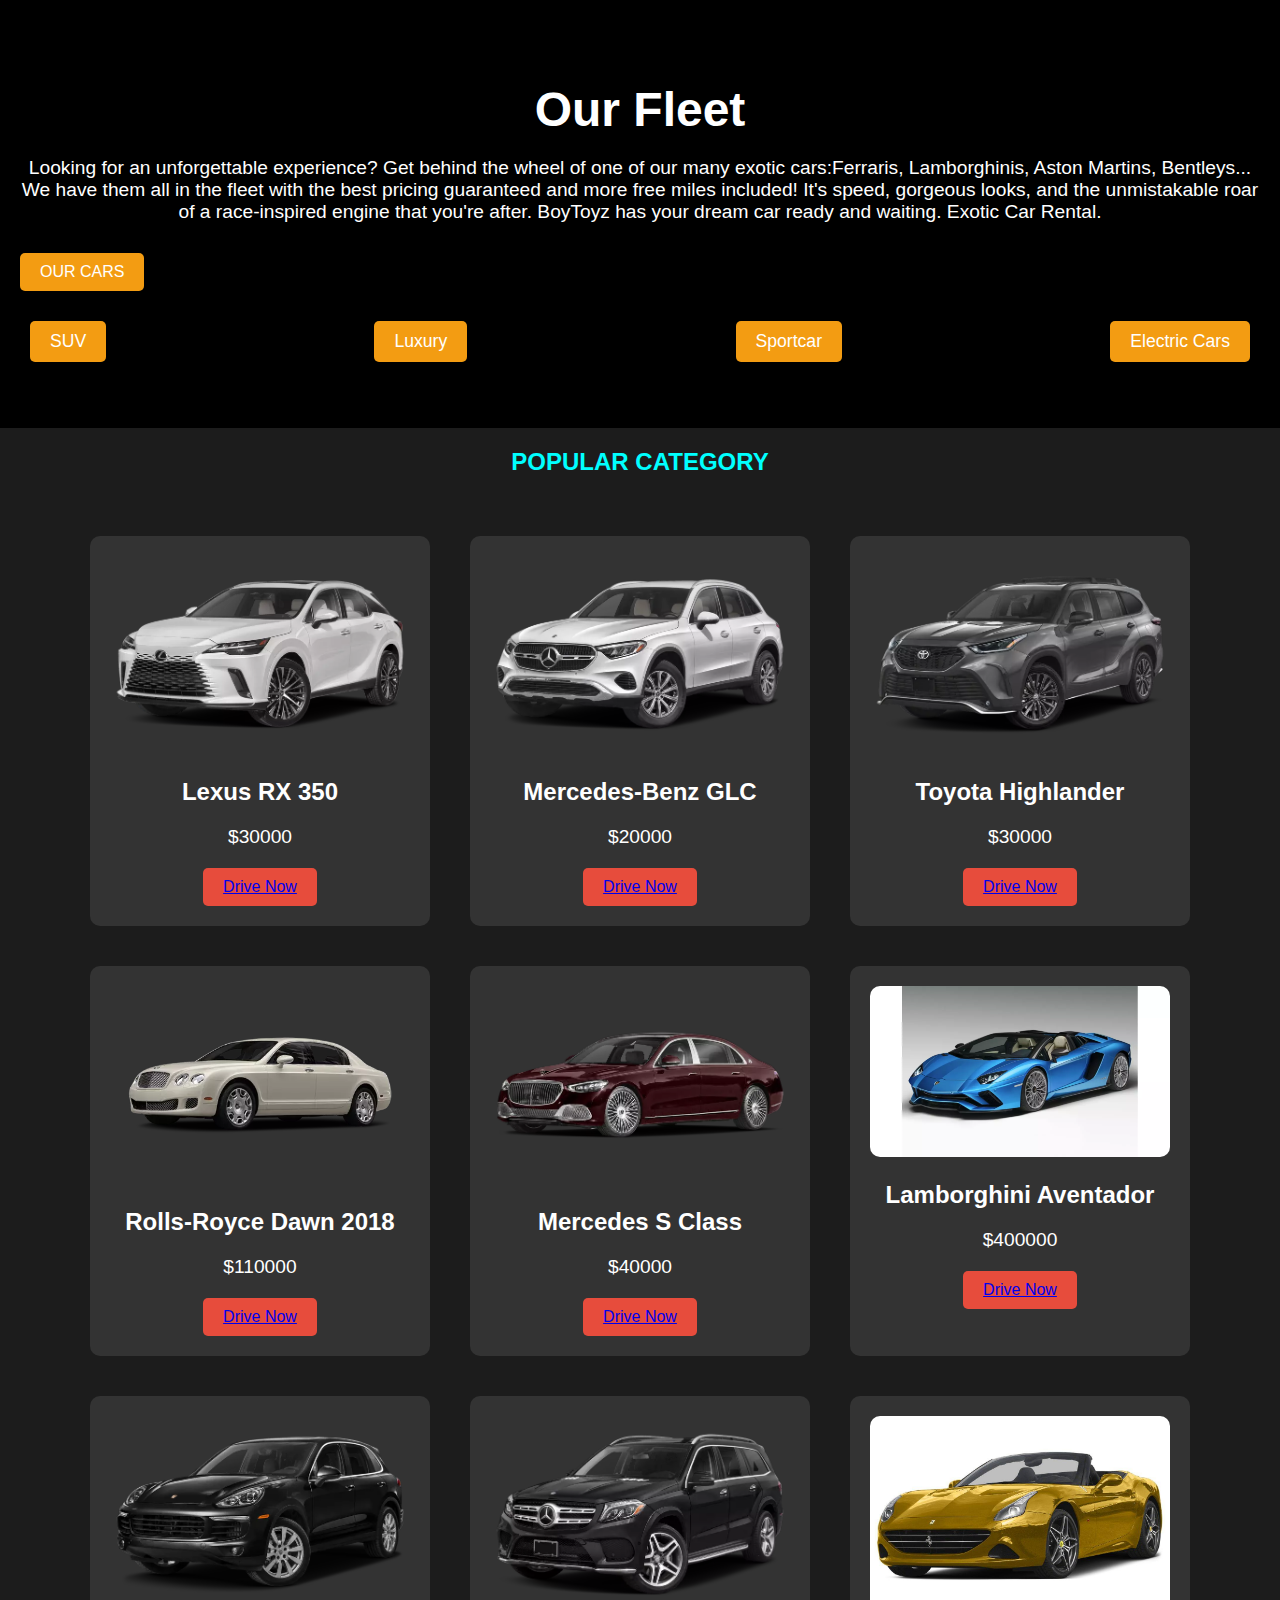
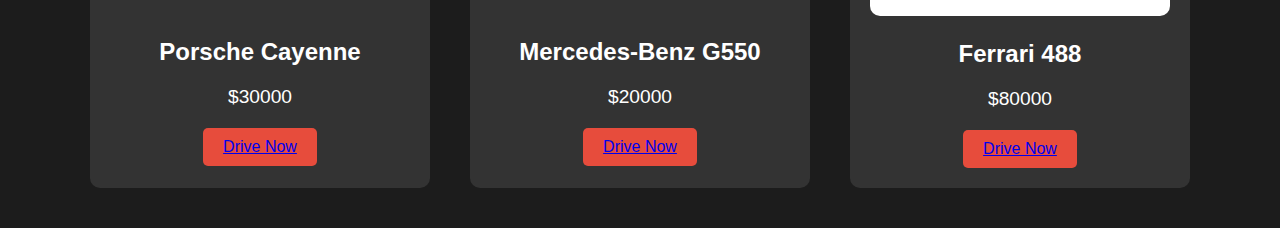
<file: Task 1/about.html>
<!DOCTYPE html>
<html lang="en">
<head>
    <meta charset="UTF-8">
    <meta name="viewport" content="width=device-width, initial-scale=1.0">
    <title>Our Fleet</title>
    <link rel="stylesheet" href="contactusstyle.css">
</head>
<body>
    <header class="a1">
        <h1>Our Fleet</h1>
        <p>
            Looking for an unforgettable experience? Get behind the wheel of one of our many exotic cars:Ferraris, Lamborghinis, Aston Martins, Bentleys... We have them all in the fleet with the best pricing guaranteed and more free miles included! It's speed, gorgeous looks, and the unmistakable roar of a race-inspired engine that you're after. BoyToyz has your dream car ready and waiting. Exotic Car Rental.
        </p>
        <button>OUR CARS</a></button>
        <nav>
            <ul>
                <li><button><a href="SUV.html">SUV</a></button></li>
                <li><button><a href="LUXURY.html">Luxury</a></button></li>
                <li><button><a href="SPORTCAR.html">Sportcar</a></button></li>
                <li><button><a href="electric.html">Electric Cars</a></button></li>
               
            </ul>
        </nav>
    </header>
    <main>
        <h2 style=" text-align: center;
        color: cyan;">POPULAR CATEGORY</h2>
        <section class="car-grid">
            <div class="car-card">
                <img src="lexus rs350.webp" alt="Lexus RX 350">
                <h2>Lexus RX 350</h2>
                <p>$30000</p>
               <button><a href="contact.html">Drive Now</a></button>
            </div>
            <div class="car-card">
                <img src="GLC.webp" alt="Mercedes-Benz GLC">
                <h2>Mercedes-Benz GLC</h2>
                <p>$20000</p>
                <button><a href="contact.html">Drive Now</a></button>
            </div>
            <div class="car-card">
                <img src="high.webp" alt="Toyota Highlander">
                <h2>Toyota Highlander</h2>
                <p>$30000</p>
                <button><a href="contact.html">Drive Now</a></button>
            </div>
            <div class="car-card">
                <img src="RRdawn.webp" alt="Rolls-Royce Dawn 2018">
                <h2>Rolls-Royce Dawn 2018</h2>
                <p>$110000</p>
                <button><a href="contact.html">Drive Now</a></button>
            </div>
            <div class="car-card">
                <img src="sclass.webp" alt="Mercedes S Class">
                <h2>Mercedes S Class</h2>
                <p>$40000</p>
                <button><a href="contact.html">Drive Now</a></button>
            </div>
            <div class="car-card">
                <img src="avantador.webp" alt="Lamborghini Aventador">
                <h2>Lamborghini Aventador</h2>
                <p>$400000</p>
                <button><a href="contact.html">Drive Now</a></button>
            </div>
            <div class="car-card">
                <img src="porsche.webp" alt="Porsche Cayenne">
                <h2>Porsche Cayenne</h2>
                <p>$30000</p>
                <button><a href="contact.html">Drive Now</a></button>
            </div>
            <div class="car-card">
                <img src="g550.webp" alt="Mercedes-Benz G550">
                <h2>Mercedes-Benz G550</h2>
                <p>$20000</p>
                <button><a href="contact.html">Drive Now</a></button>
            </div>
            <div class="car-card">
                <img src="ferrari488.jpg" alt="Ferrari 488">
                <h2>Ferrari 488</h2>
                <p>$80000</p>
                <button><a href="contact.html">Drive Now</a></button>
            </div>
        </section>
    </main>
</body>
</html>
</file>
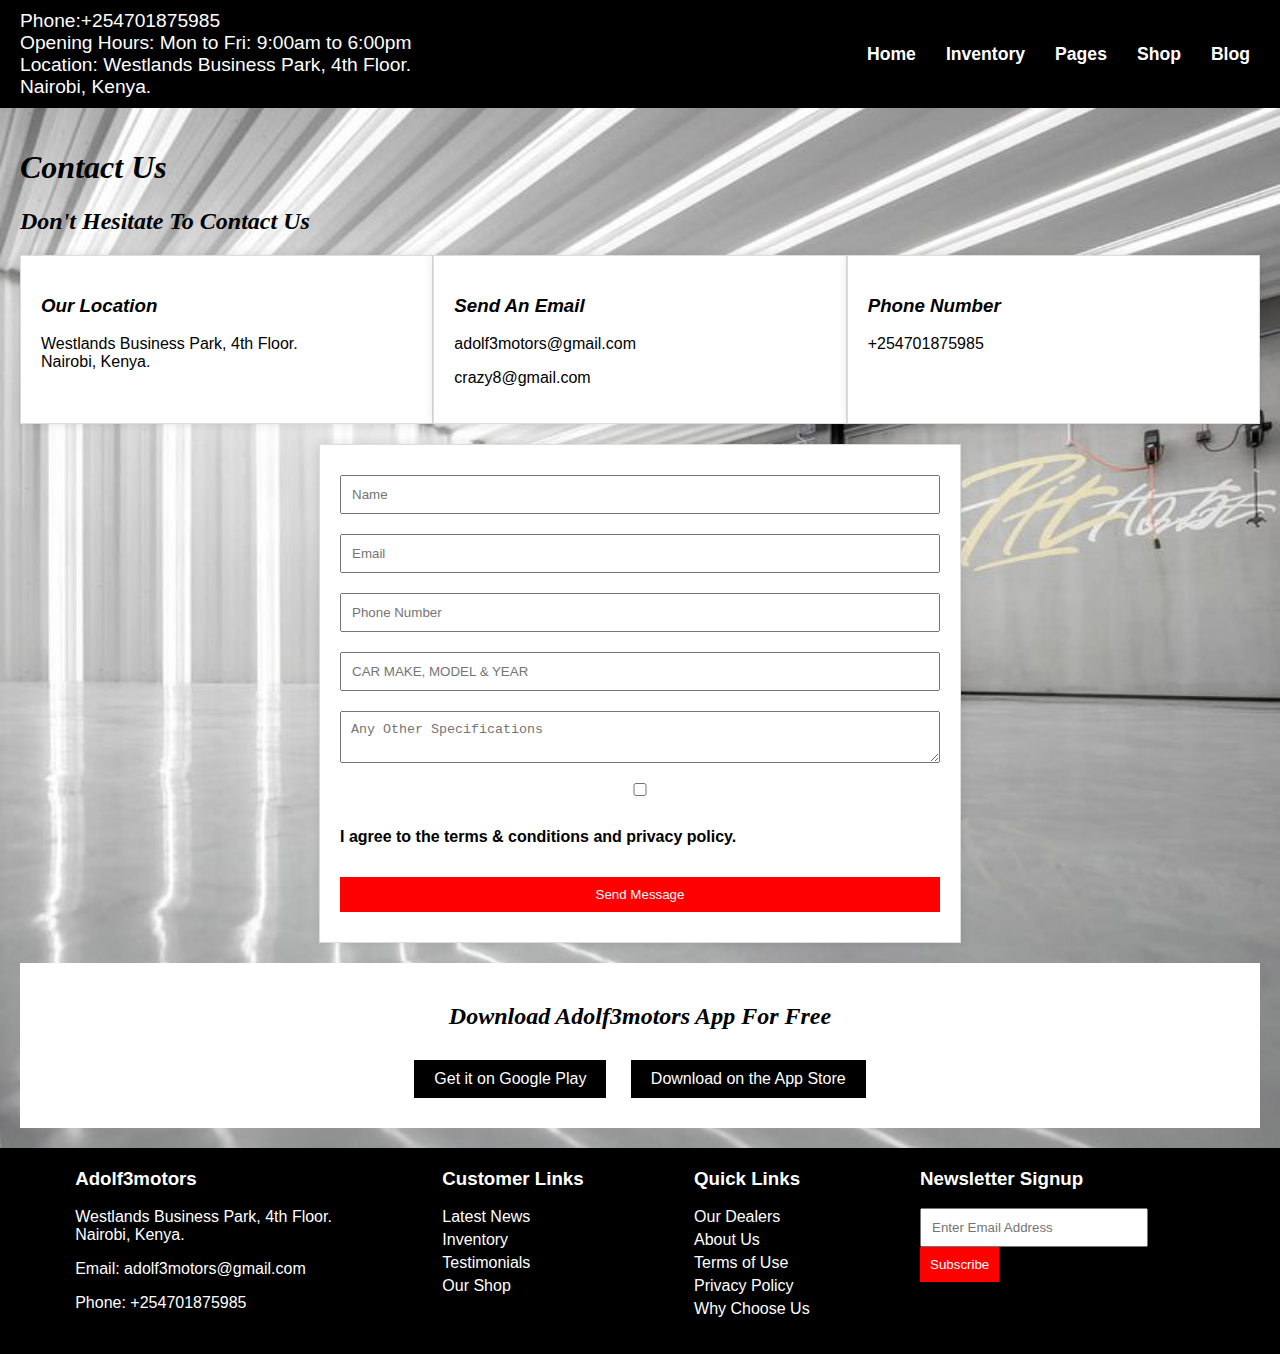
<file: Task 1/contact.html>
<!DOCTYPE html>
<html lang="en">
<head>
    <meta charset="UTF-8">
    <meta name="viewport" content="width=device-width, initial-scale=1.0">
    <title>Contact Us</title>
    <link rel="stylesheet" href="contactusstyle.css">
</head>
<body class="cu2">
    <header class="cu1">
        <div class="contact-info">
            <p>Phone:+254701875985</p>
            <p>Opening Hours: Mon to Fri: 9:00am to 6:00pm</p>
            <p>Location: Westlands Business Park, 4th Floor.<br>Nairobi, Kenya.</p>
        </div>
        <nav>
            <ul class="ul1">
                <li><a href="index.html">Home</a></li>
                <li><a href="about.html">Inventory</a></li>
                <li><a href="about.html">Pages</a></li>
                <li><a href="about.html">Shop</a></li>
                <li><a href="about.html">Blog</a></li>
            </ul>
        </nav>
    </header>

    <main class="mainzz">
        <section class="contact-us">
            <h1>Contact Us</h1>
            <h2>Don't Hesitate To Contact Us</h2>
            <div class="contact-details">
                <div class="contact-item">
                    <h3>Our Location</h3>
                    <p>Westlands Business Park, 4th Floor.<br>Nairobi, Kenya.</p>
                </div>
                <div class="contact-item">
                    <h3>Send An Email</h3>
                    <p>adolf3motors@gmail.com</p>
                    <p>crazy8@gmail.com</p>
                </div>
                <div class="contact-item">
                    <h3>Phone Number</h3>
                    <p>+254701875985</p>
                </div>
            </div>
            <form class="formzz">
                <input type="text" name="name" placeholder="Name">
                <input type="email" name="email" placeholder="Email">
                <input type="tel" name="phone" placeholder="Phone Number">
                <input type="text" name="subject" placeholder="CAR MAKE, MODEL & YEAR">
                <textarea name="message" placeholder="Any Other Specifications"></textarea>
                <label>
                    <input type="checkbox" name="terms">
                   <h4 style="color: black;">I agree to the terms & conditions and privacy policy.</h4>
                </label>
                <button type="submit">Send Message</button>
            </form>
        </section>

        <section class="app-promo">
            <h2>Download Adolf3motors App For Free</h2>
            <div class="app-buttons">
                <a href="#">Get it on Google Play</a>
                <a href="#">Download on the App Store</a>
            </div>
        </section>
    </main>

    <footer class="footerzz">
        <div class="footerzz-content">
            <div class="footerzz-section">
                <h3>Adolf3motors</h3>
                <p>Westlands Business Park, 4th Floor.<br>Nairobi, Kenya.</p>
                <p>Email: adolf3motors@gmail.com</p>
                <p>Phone: +254701875985</p>
            </div>
            <div class="footerzz-section">
                <h3>Customer Links</h3>
                <ul>
                    <li><a href="#">Latest News</a></li>
                    <li><a href="#">Inventory</a></li>
                    <li><a href="#">Testimonials</a></li>
                    <li><a href="#">Our Shop</a></li>
                </ul>
            </div>
            <div class="footerzz-section">
                <h3>Quick Links</h3>
                <ul>
                    <li><a href="#">Our Dealers</a></li>
                    <li><a href="#">About Us</a></li>
                    <li><a href="#">Terms of Use</a></li>
                    <li><a href="#">Privacy Policy</a></li>
                    <li><a href="#">Why Choose Us</a></li>
                </ul>
            </div>
            <div class="footerzz-section">
                <h3>Newsletter Signup</h3>
                <input type="email" placeholder="Enter Email Address">
                <button type="submit">Subscribe</button>
            </div>
        </div>
    </footer>
</body>
</html>
</file>
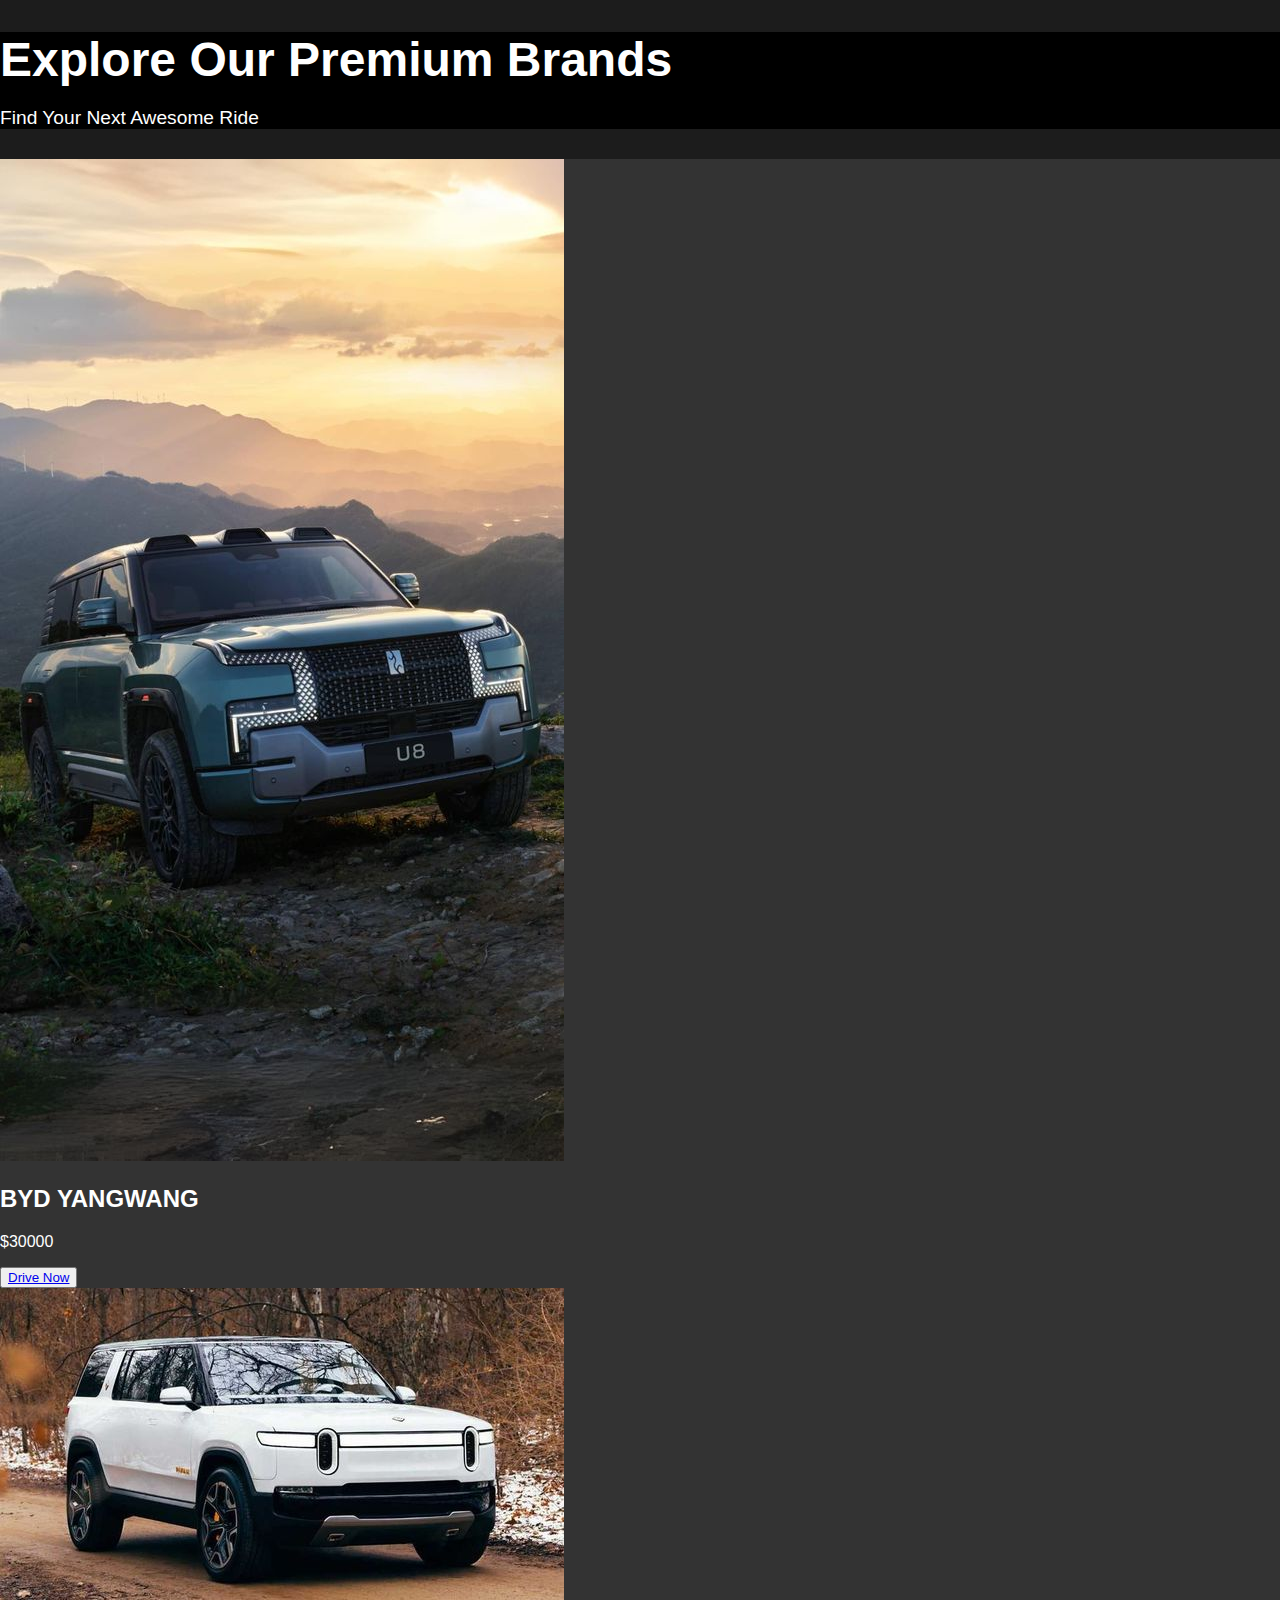
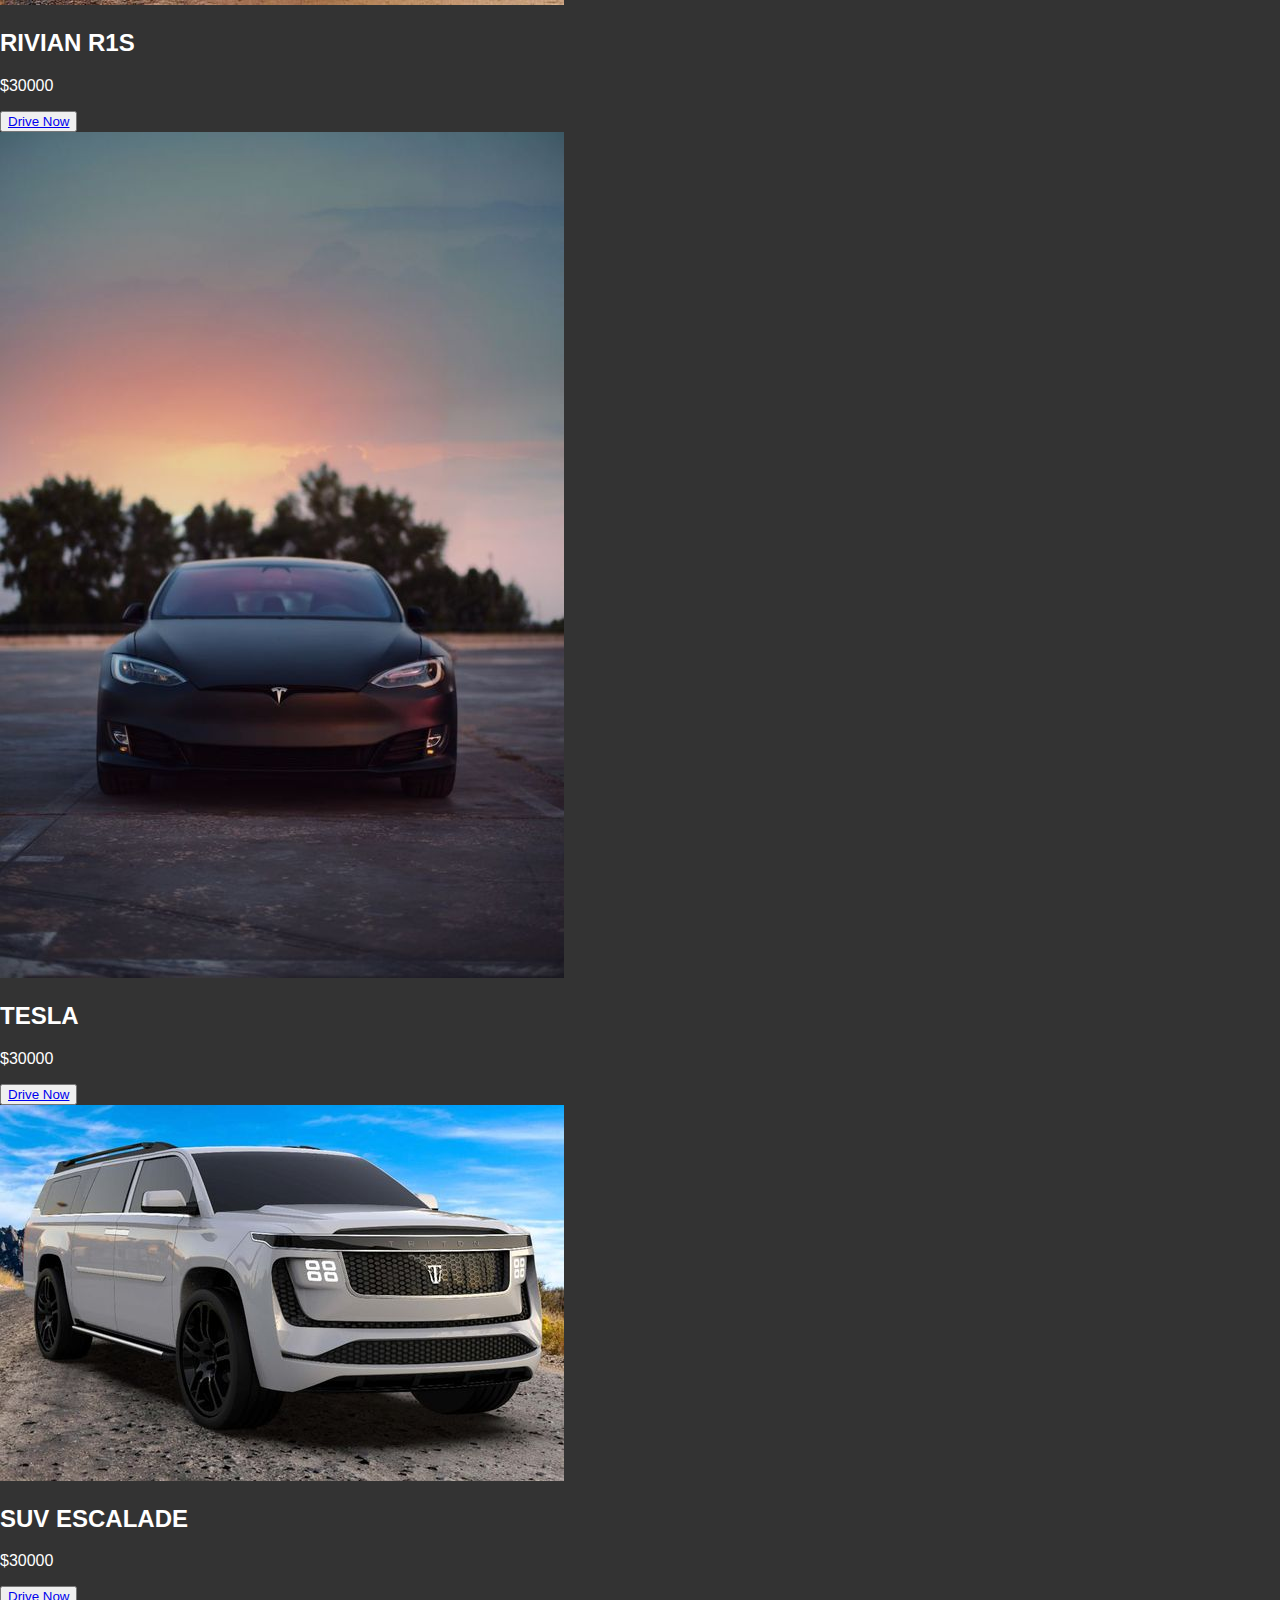
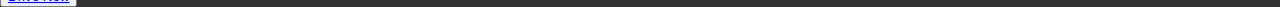
<file: Task 1/electric.html>
<!DOCTYPE html>
<html lang="en">
<head>
    <meta charset="UTF-8">
    <meta name="viewport" content="width=device-width, initial-scale=1.0">
    <title>Luxury</title>
    <link rel="stylesheet" href="contactusstyle.css">
</head>
<body>
    <main>
        <header class="about1">
            <h1>Explore Our Premium Brands</h1>
            <p>Find Your Next Awesome Ride</p>
        </header>
        <section class="ourfleet1">
            <div class="ourfleetKENYA">
                <img src="EL1 BYD YANGWANG.jpg" alt="CADILAC ESCALADE">
                <h2>BYD YANGWANG</h2>
                <p>$30000</p>
               <button><a href="contact.html">Drive Now</a></button>
            </div>
            <div class="ourfleetKENYA">
                <img src="EL2 RIVIAN R1S.jpg" alt="CADILAC ESCALADE">
                <h2>RIVIAN R1S</h2>
                <p>$30000</p>
               <button><a href="contact.html">Drive Now</a></button>
            </div>
            <div class="ourfleetKENYA">
                <img src="EL3 TESLA.jpg" alt="CADILAC ESCALADE">
                <h2>TESLA</h2>
                <p>$30000</p>
               <button><a href="contact.html">Drive Now</a></button>
            </div>
            <div class="ourfleetKENYA">
                <img src="EL4 SUV ESCALADE.jpg" alt="CADILAC ESCALADE">
                <h2>SUV ESCALADE</h2>
                <p>$30000</p>
               <button><a href="contact.html">Drive Now</a></button>
            </div>
    
</body>
</html>
</file>
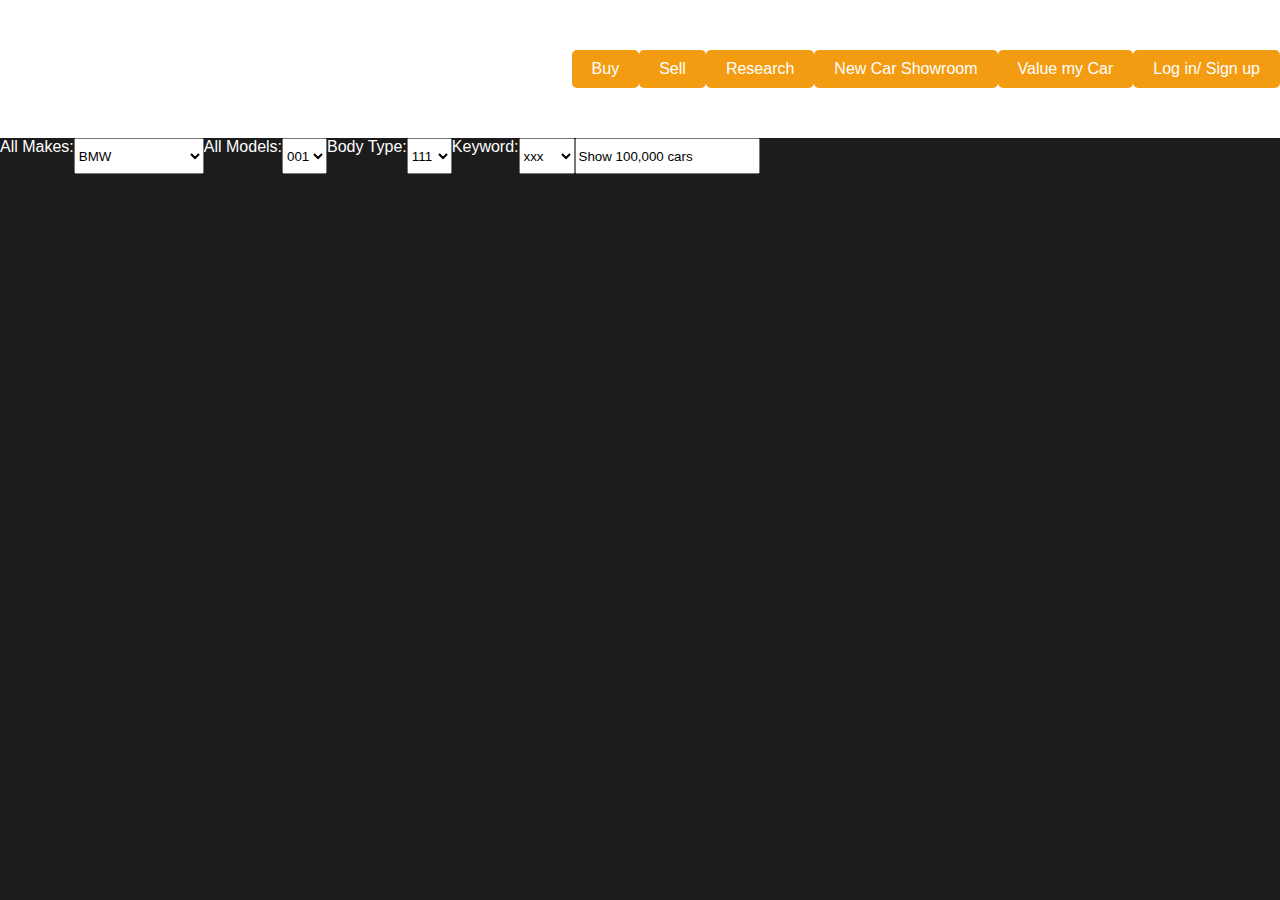
<file: Task 1/fleet1.html>
<!DOCTYPE html>
<html lang="en">
<head>
    <meta charset="UTF-8">
    <meta name="viewport" content="width=device-width, initial-scale=1.0">
    <link rel="stylesheet" href="style.css">
</head>
<body>
    <header class="drrr">
        <button style="border: 100cap;">Buy</button><br>
        <button style="border: 100cap;">Sell</button><br>
        <button style="border: 100cap;">Research</button><br>
        <button style="border: 100cap;">New Car Showroom</button><br>
        <button style="border: 100cap;">Value my Car</button><br><br>
        <button style="border: 100cap;">Log in/ Sign up</button><br><br>
    </header>
     <div class="dr">
    </div>
   


       <form style="display: flex;" action="form_handler.php" method="post">
        <label for="make"> All Makes:</label>
        <select name="make" id="make"><br><br>
            <option value="bmw">BMW</option>
            <option value="bff">Mercedes Benz</option>
            <option value="vlv">Volvo</option>
            <option value="vlw">Volkswagen</option>
            <option value="dgd">Dodge Challenger</option>
            <option value="mzd">Mazda</option>
            <option value="msb">Mitsubishi</option>
            <option value="nsn">Nissan</option>
        </select><br><br>
        <label for="fname">All Models:</label>
        <select name="models" id="make"><br><br>
            <option value="bmw">001</option>
            <option value="bff">002</option>
            <option value="vlv">003</option>
            <option value="vlw">004</option>
            <option value="dgd">005</option>
            <option value="mzd">006</option>
            <option value="msb">007</option>
            <option value="nsn">008</option> 
        </select><br><br>
        <label for="fname">Body Type:</label>
        <select name="bodytype" id="make"><br><br>
            <option value="bmw">111</option>
            <option value="bff">222</option>
            <option value="vlv">333</option>
            <option value="vlw">444</option>
            <option value="dgd">555</option>
            <option value="mzd">666</option>
            <option value="msb">777</option>
            <option value="nsn">888</option> 
        </select><br><br>
        <label for="fname">Keyword:</label>
        <select name="keyword" id="make"><br><br>
            <option value="bmw">xxx</option>
            <option value="bff">yyy</option>
            <option value="vlv">vvv</option>
            <option value="vlw">kkk</option>
            <option value="dgd">bbb</option>
            <option value="mzd">mmm</option>
            <option value="msb">jjj</option>
            <option value="nsn">ggg</option> 
        </select><br><br>
         <label for="fname"></label>
        <input type="text" id="fname" name="fname" value="Show 100,000 cars"><br><br>
       </form>

</body>
</html>
</file>
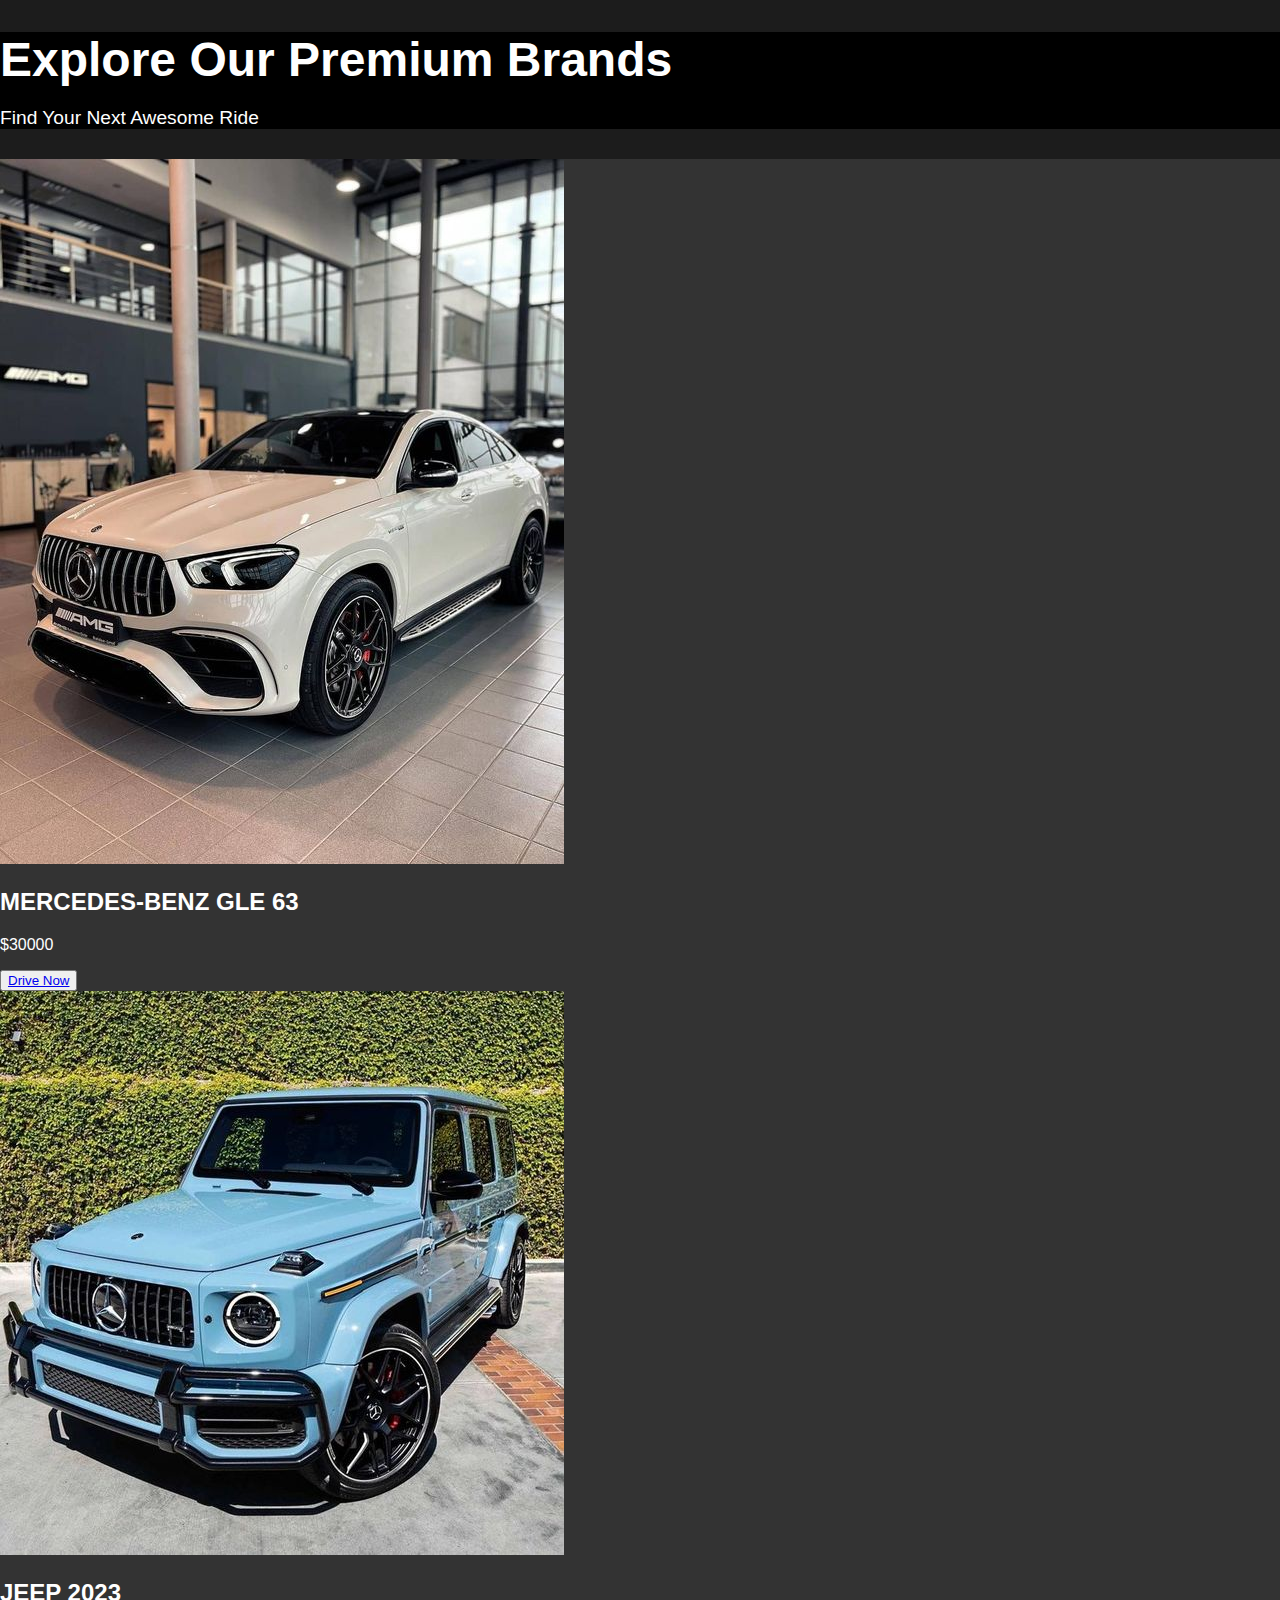
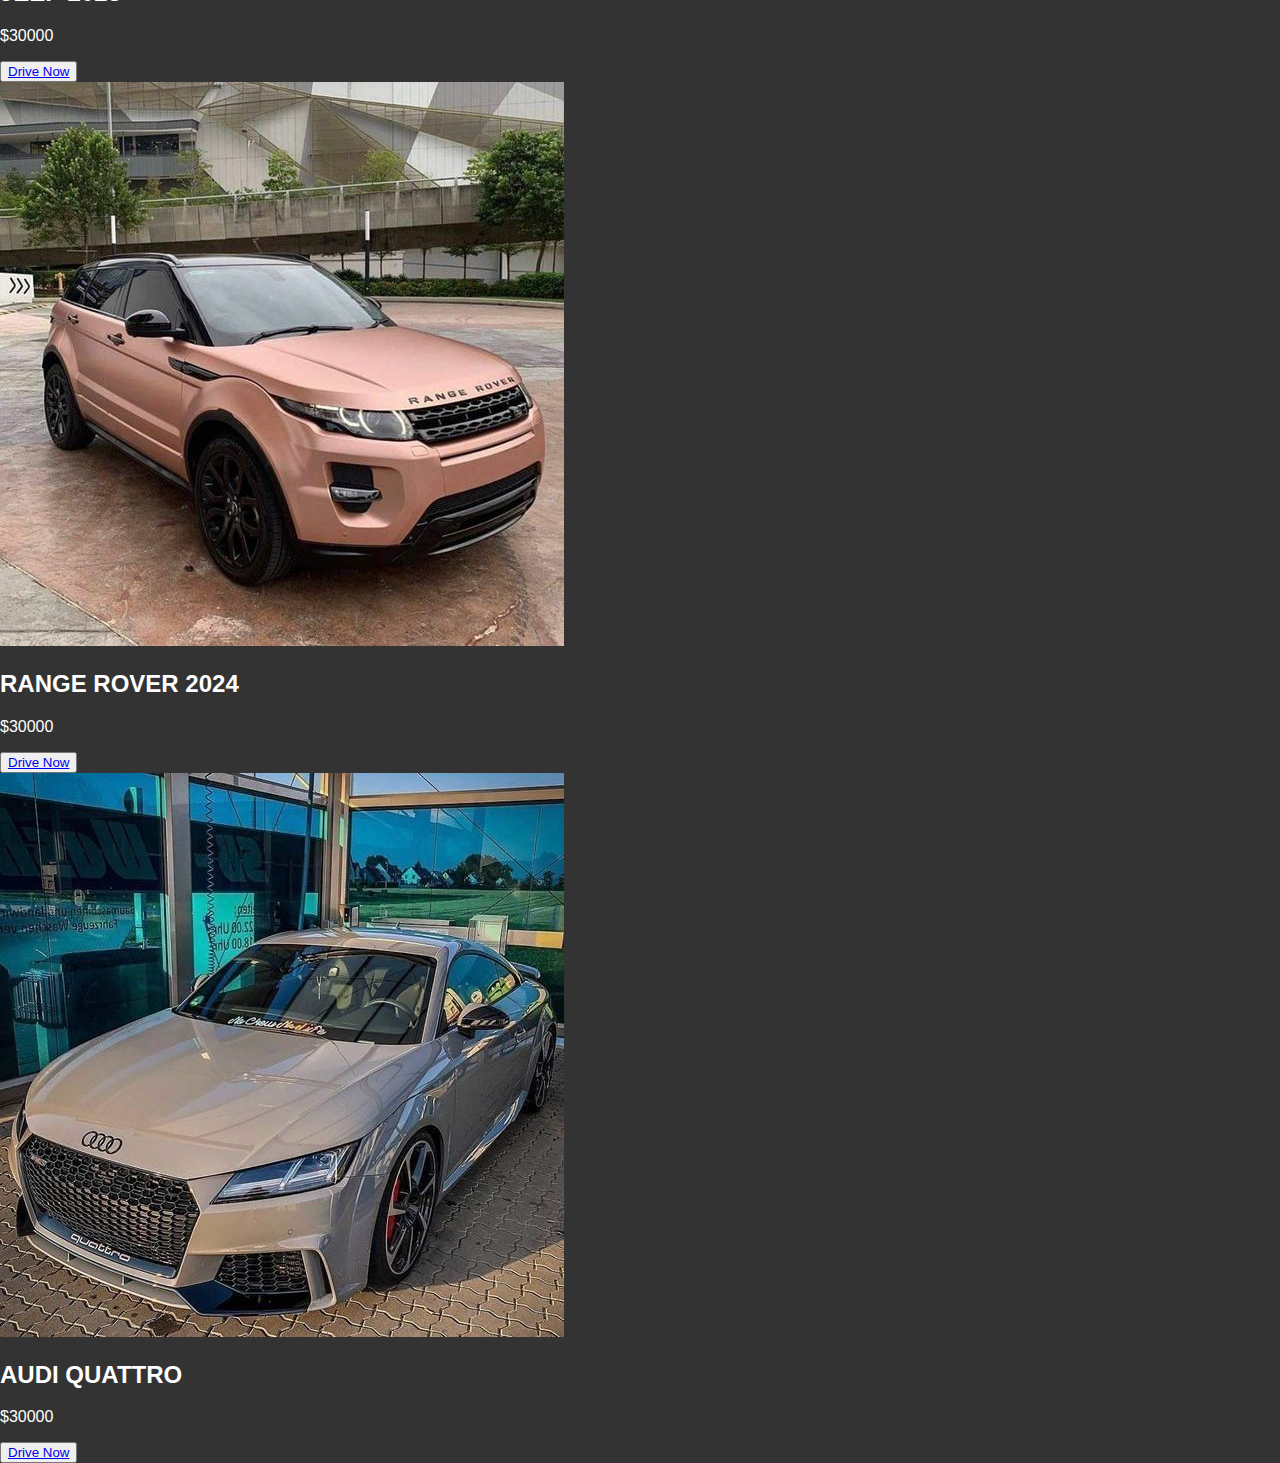
<file: Task 1/LUXURY.html>
<!DOCTYPE html>
<html lang="en">
<head>
    <meta charset="UTF-8">
    <meta name="viewport" content="width=device-width, initial-scale=1.0">
    <title>Luxury</title>
    <link rel="stylesheet" href="contactusstyle.css">
</head>
<body>
    <main>
        <header class="about1">
            <h1>Explore Our Premium Brands</h1>
            <p>Find Your Next Awesome Ride</p>
        </header>
        <section class="ourfleet1">
            <div class="ourfleetKENYA">
                <img src="LUX5.jpg" alt="CADILAC ESCALADE">
                <h2>MERCEDES-BENZ GLE 63</h2>
                <p>$30000</p>
               <button><a href="contact.html">Drive Now</a></button>
            </div>
            <div class="ourfleetKENYA">
                <img src="LUX2 JEEP 2023.jpg" alt="CADILAC ESCALADE">
                <h2>JEEP 2023</h2>
                <p>$30000</p>
               <button><a href="contact.html">Drive Now</a></button>
            </div>
            <div class="ourfleetKENYA">
                <img src="LUX3 RANGEROVER .jpg" alt="CADILAC ESCALADE">
                <h2>RANGE ROVER 2024</h2>
                <p>$30000</p>
               <button><a href="contact.html">Drive Now</a></button>
            </div>
            <div class="ourfleetKENYA">
                <img src="LUX4 AUDI QUATTRO.jpg" alt="CADILAC ESCALADE">
                <h2>AUDI QUATTRO</h2>
                <p>$30000</p>
               <button><a href="contact.html">Drive Now</a></button>
            </div>
    
</body>
</html>
</file>
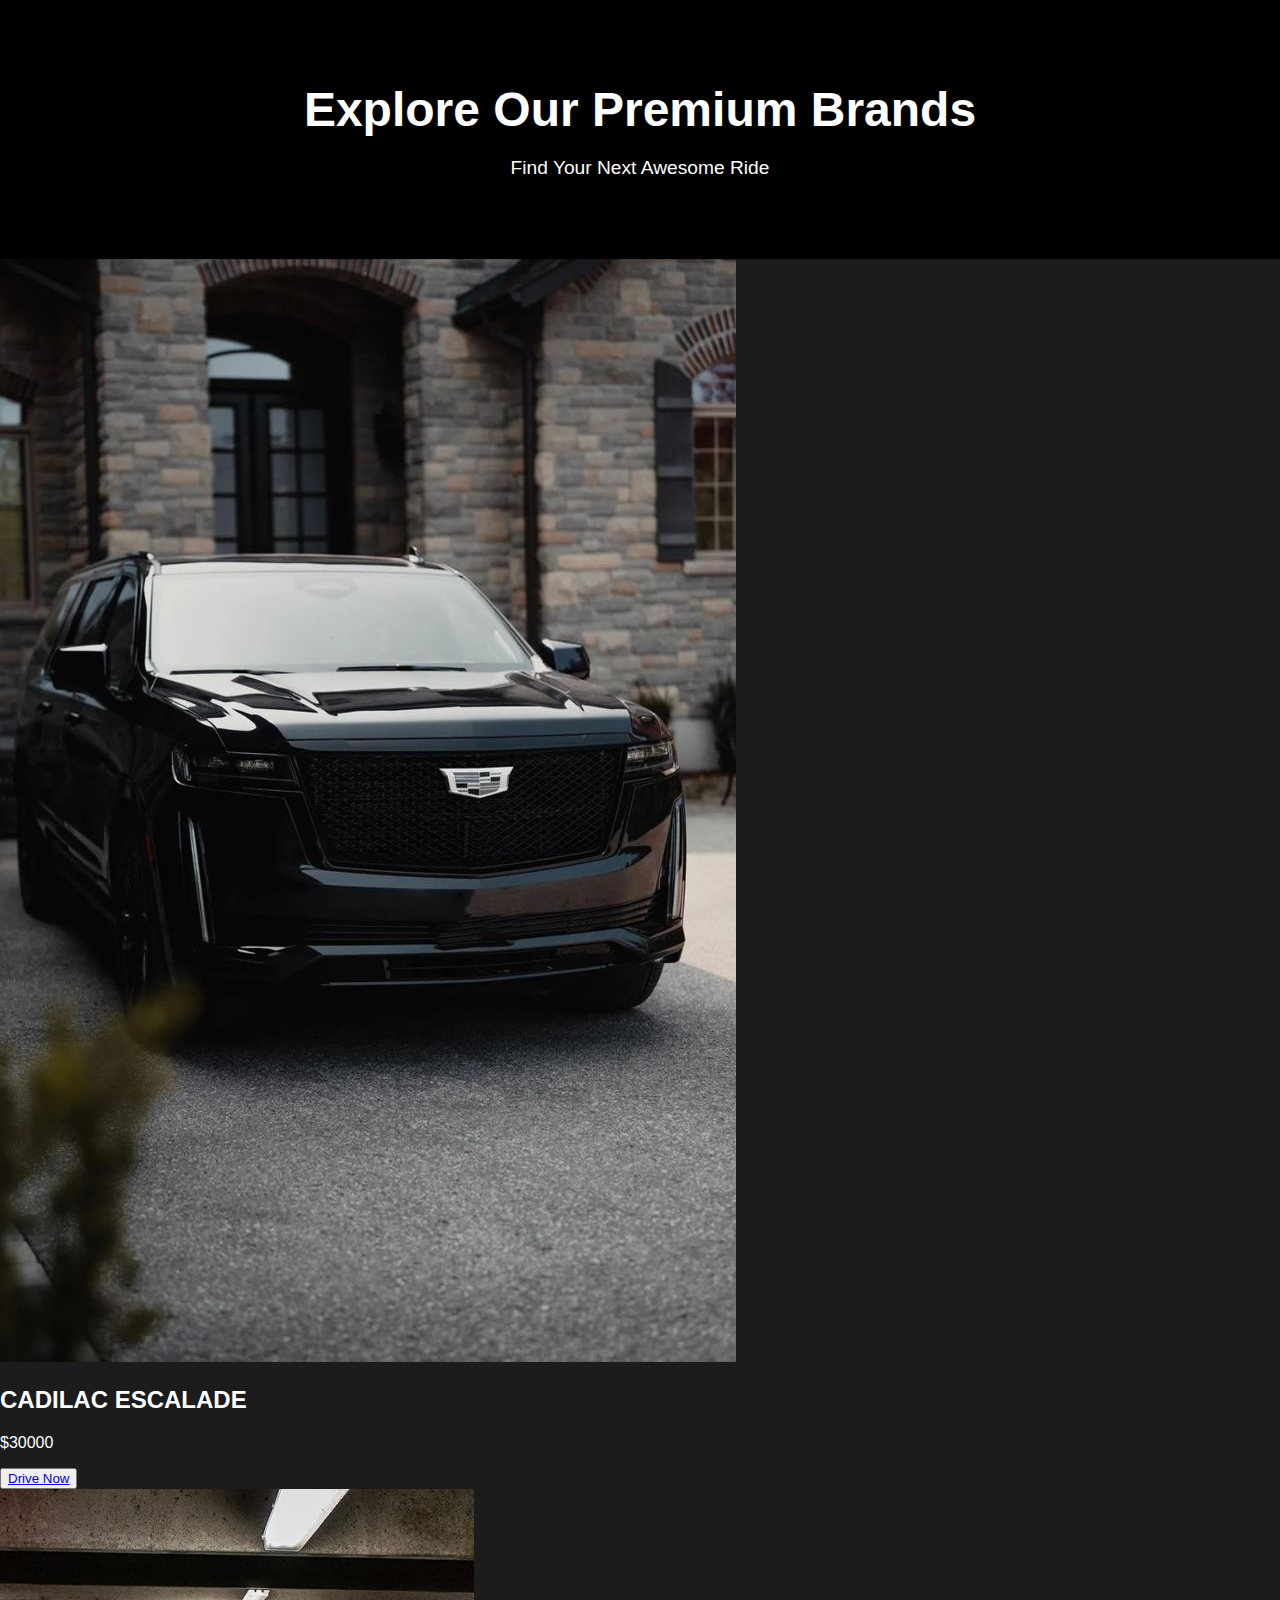
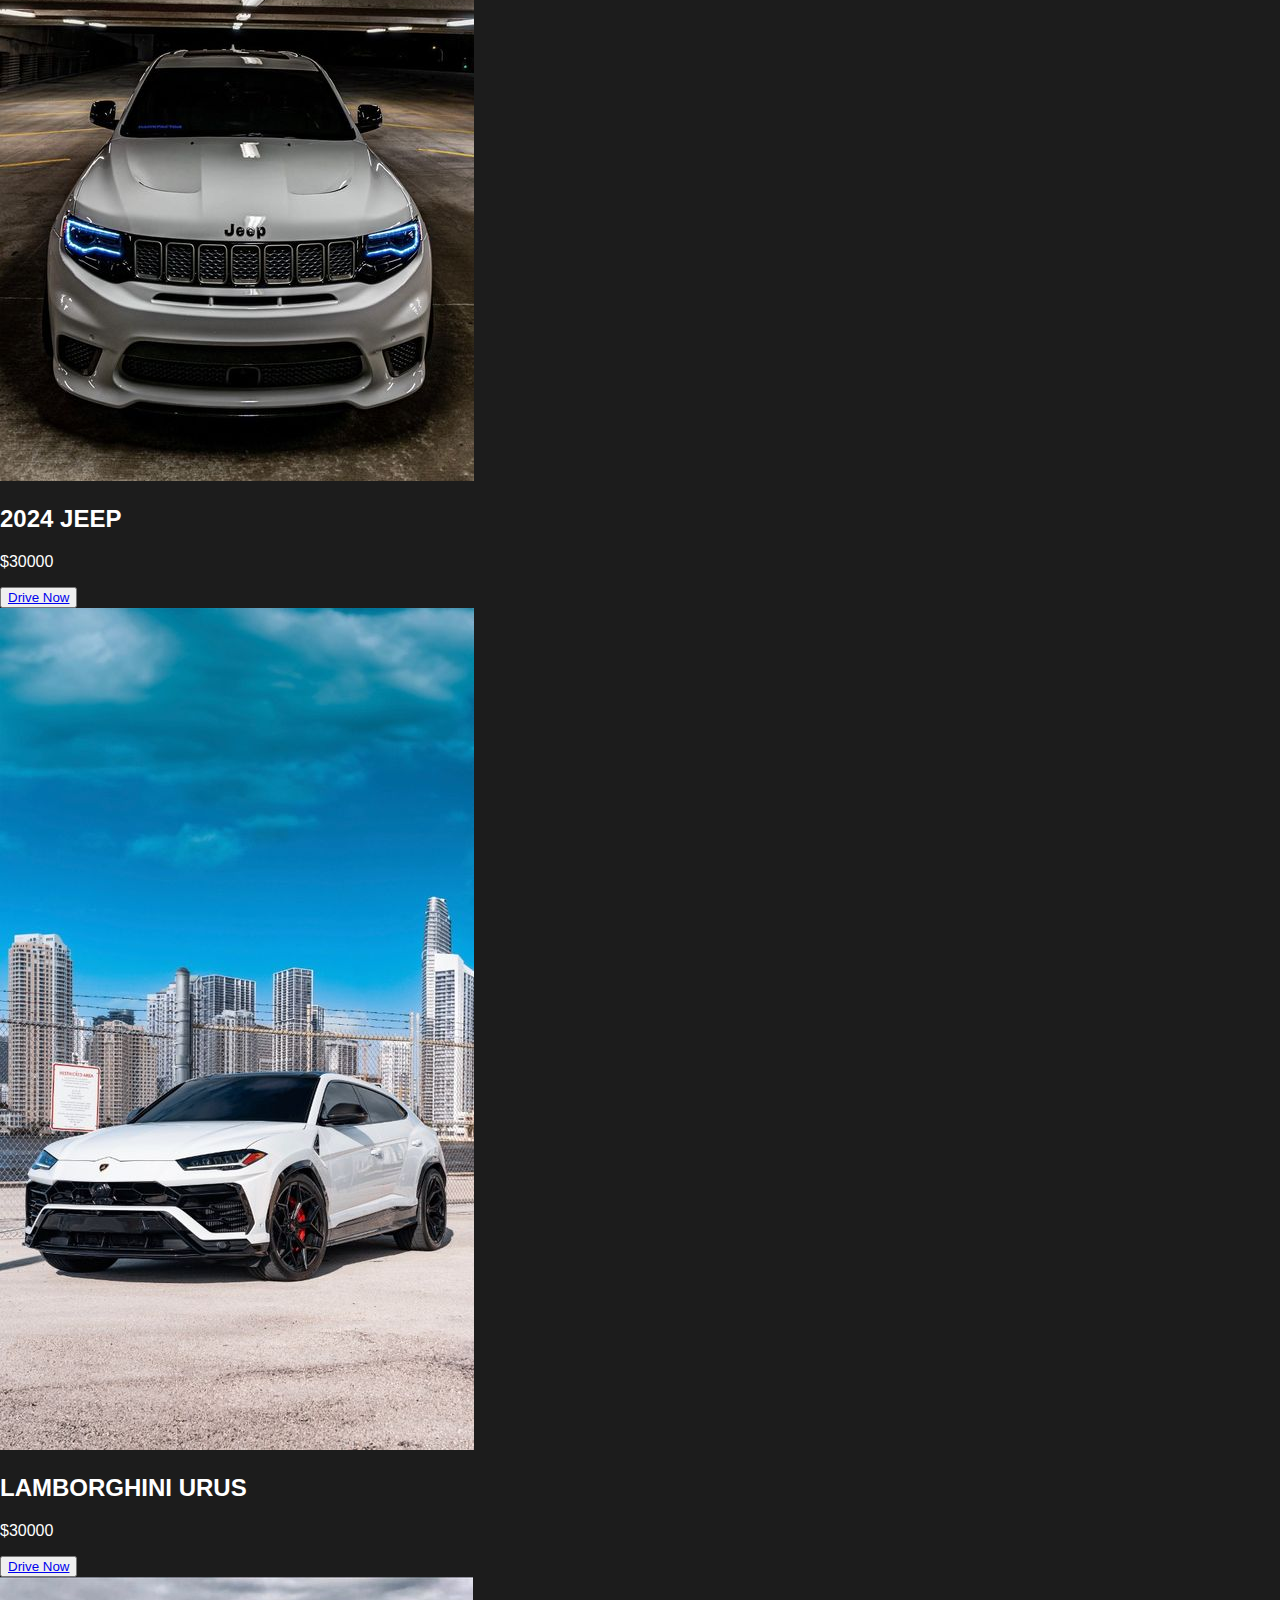
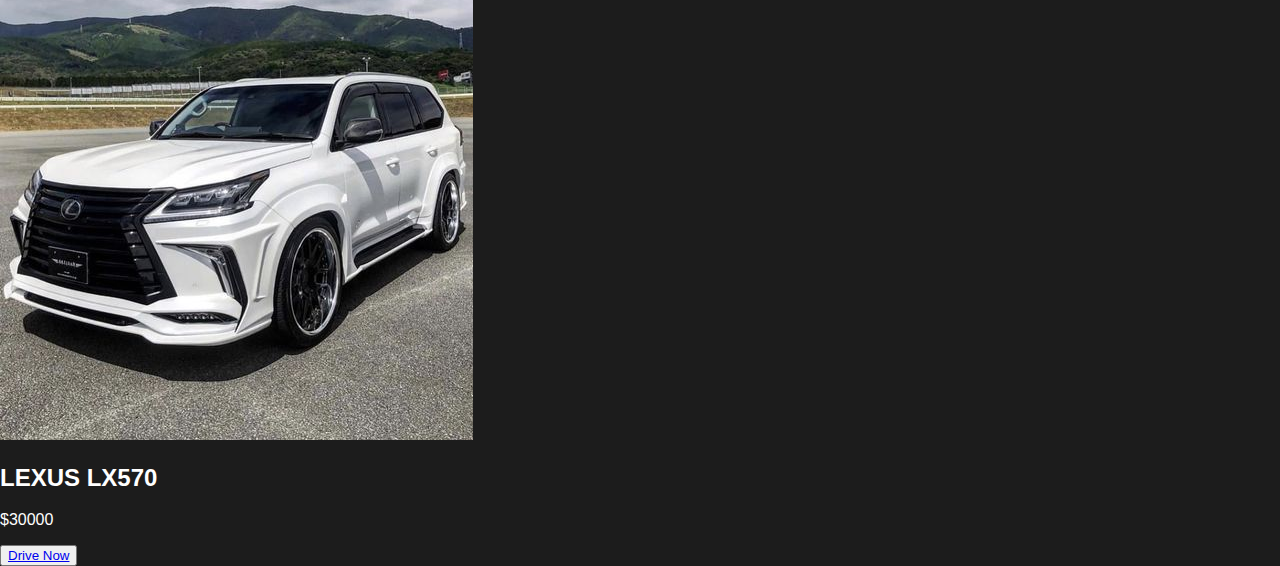
<file: Task 1/ourfleet.html>
<!DOCTYPE html>
<html lang="en">
<head>
    <meta charset="UTF-8">
    <meta name="viewport" content="width=device-width, initial-scale=1.0">
    <title>OUR Fleet</title>
    <link rel="stylesheet" href="contactusstyle.css">
</head>
<body>
    <main>
        <header class="a1">
            <h1>Explore Our Premium Brands</h1>
            <p>Find Your Next Awesome Ride</p>
        </header>
        <section class="car-grid1">
            <div class="car-card1">
                <img src="SUV1.jpeg" alt="CADILAC ESCALADE">
                <h2>CADILAC ESCALADE</h2>
                <p>$30000</p>
               <button><a href="contact.html">Drive Now</a></button>
            </div>
            <div class="ourfleetKENYA">
                <img src="SUV2.jpg" alt="CADILAC ESCALADE">
                <h2>2024 JEEP</h2>
                <p>$30000</p>
               <button><a href="contact.html">Drive Now</a></button>
            </div>
            <div class="ourfleetKENYA">
                <img src="SUV3.jpg" alt="CADILAC ESCALADE">
                <h2>LAMBORGHINI URUS</h2>
                <p>$30000</p>
               <button><a href="contact.html">Drive Now</a></button>
            </div>
            <div class="ourfleetKENYA">
                <img src="SUV4.jpg" alt="CADILAC ESCALADE">
                <h2>LEXUS LX570</h2>
                <p>$30000</p>
               <button><a href="contact.html">Drive Now</a></button>
            </div>
    
</body>
</html>
</file>
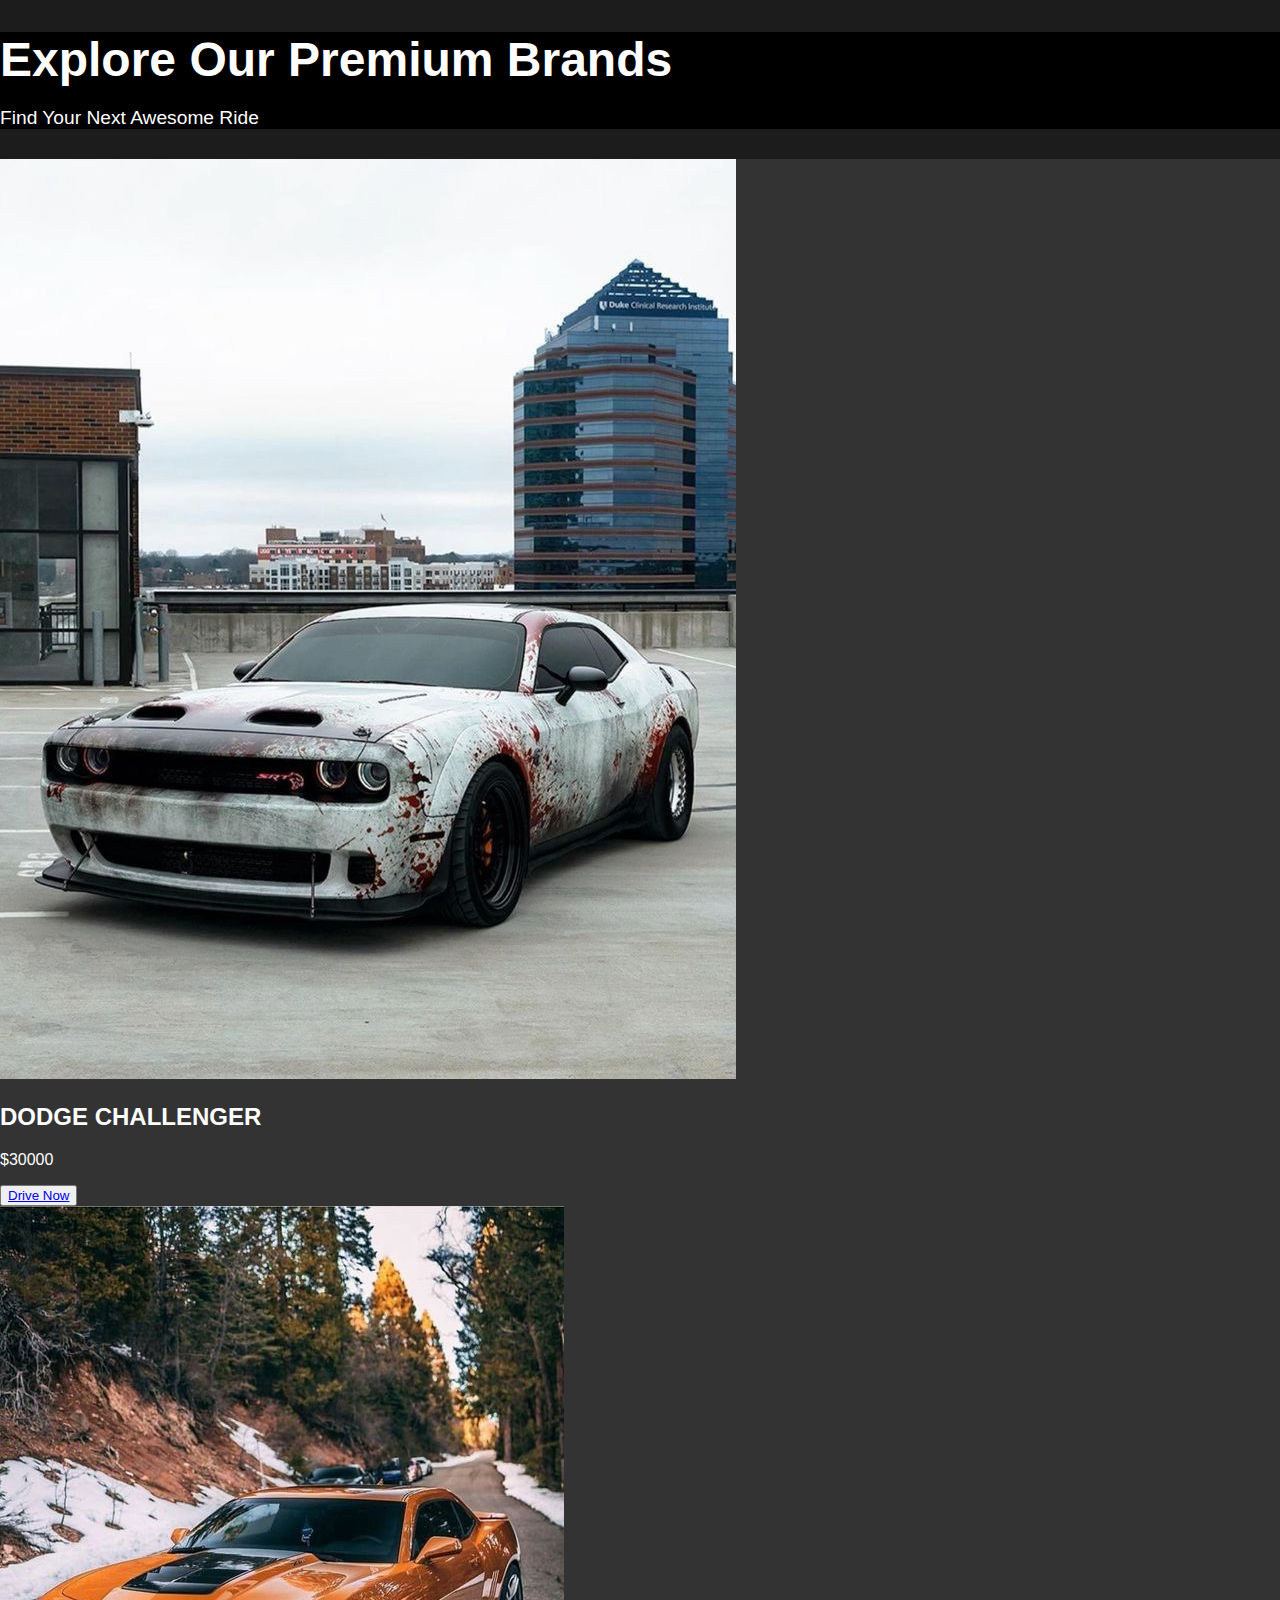
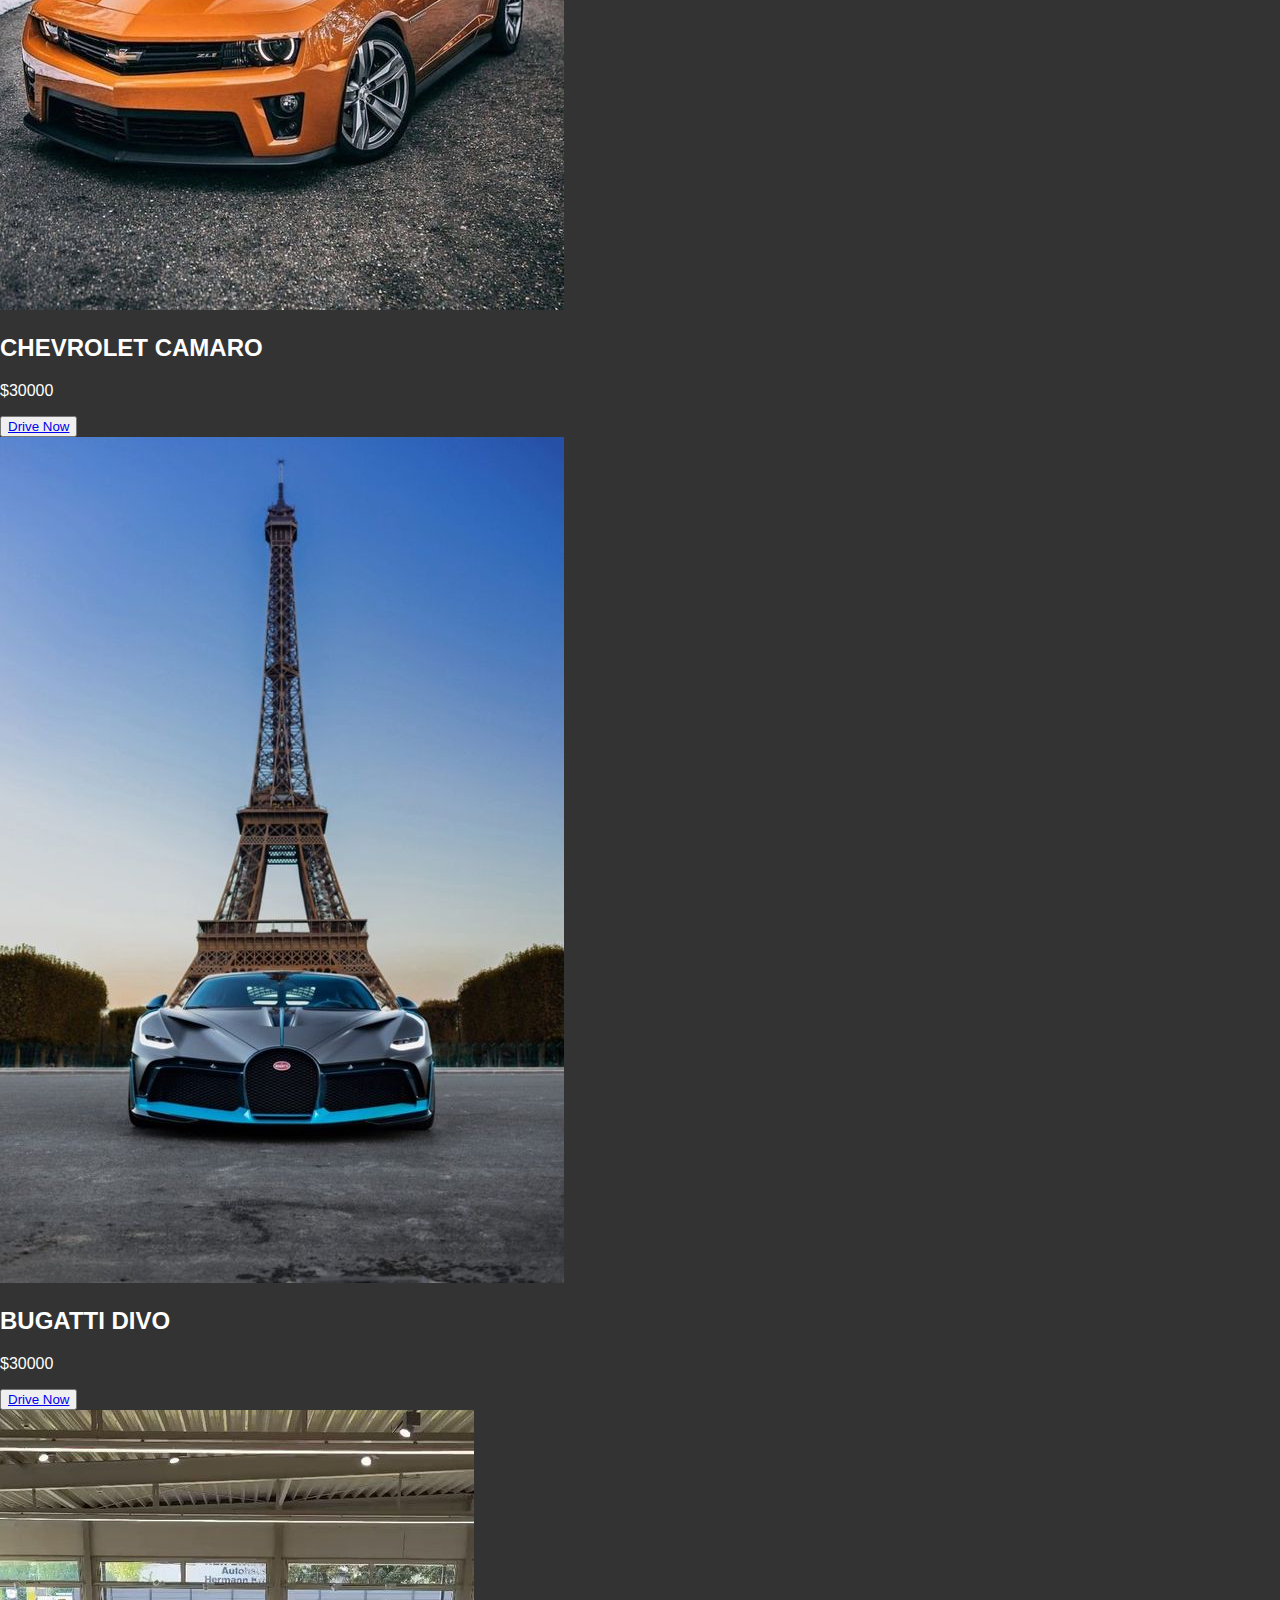
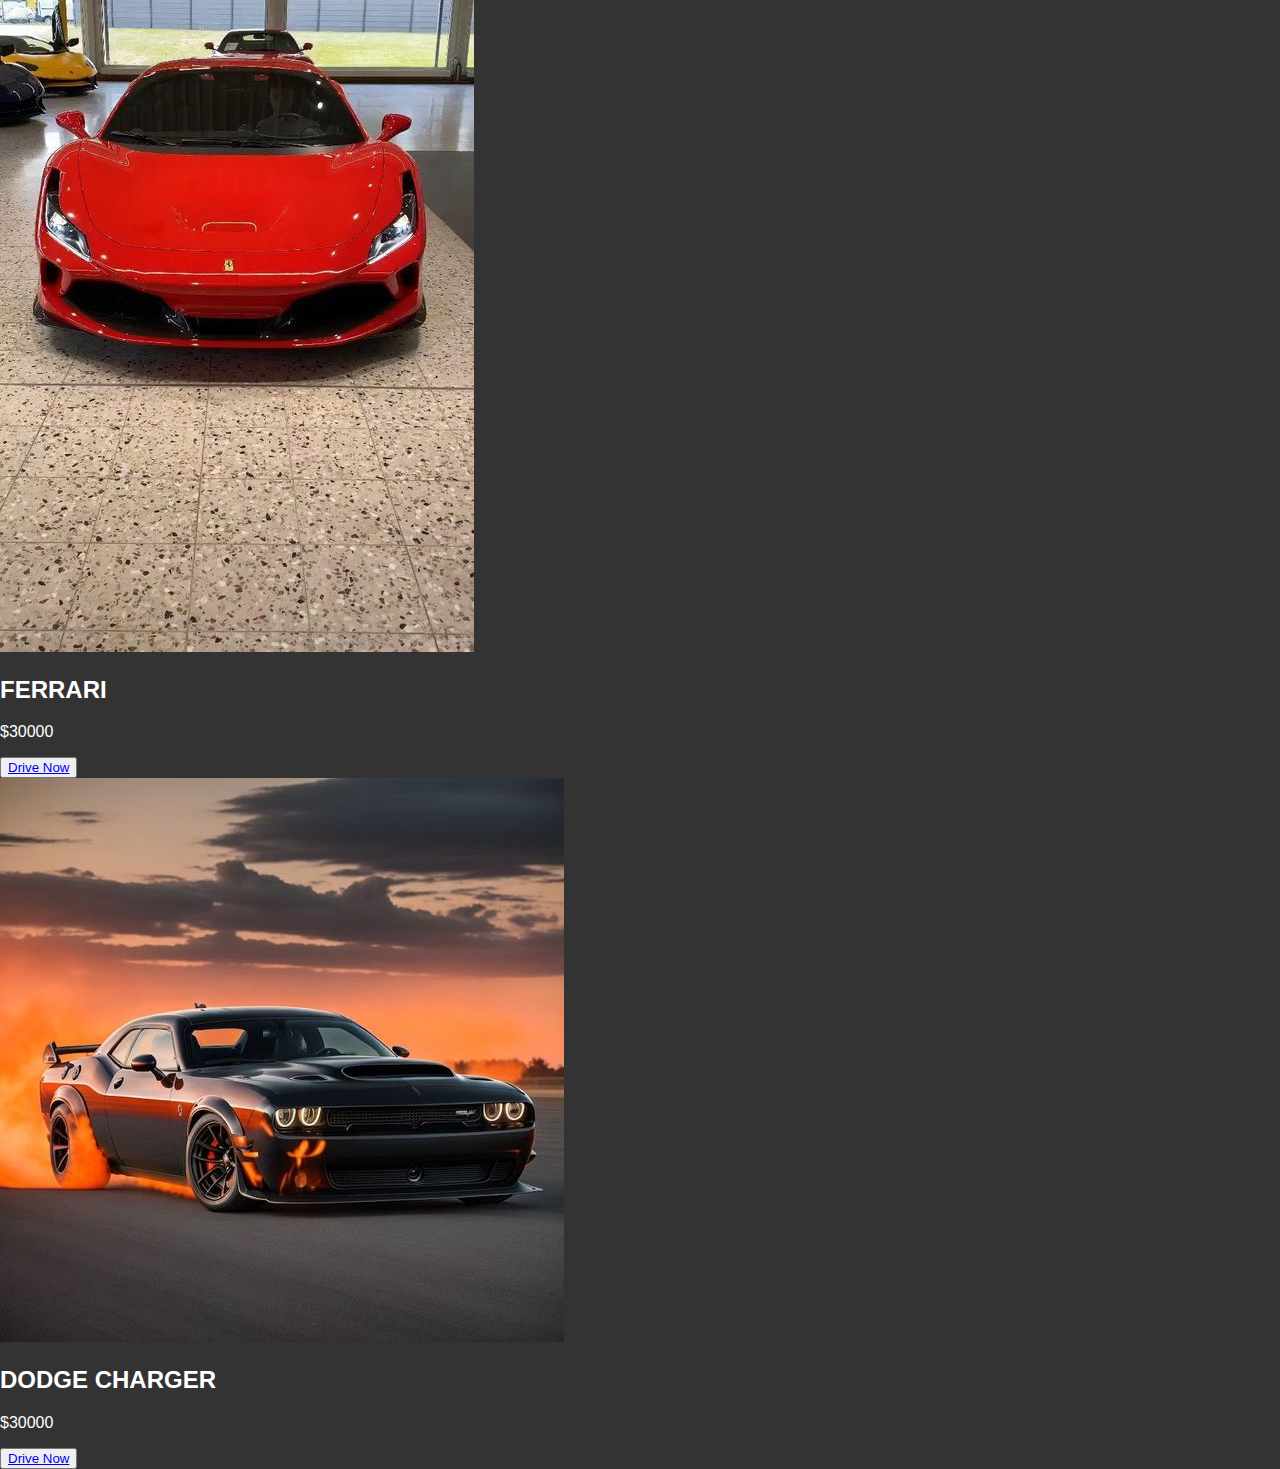
<file: Task 1/SPORTCAR.html>
<!DOCTYPE html>
<html lang="en">
<head>
    <meta charset="UTF-8">
    <meta name="viewport" content="width=device-width, initial-scale=1.0">
    <title>SPORT CARS</title>
    <link rel="stylesheet" href="contactusstyle.css">
</head>
<body>
    <main>
        <header class="about1">
            <h1>Explore Our Premium Brands</h1>
            <p>Find Your Next Awesome Ride</p>
        </header>
        <section class="ourfleet1">
            <div class="ourfleetKENYA">
                <img class="img1" src="SC0 DODGE CHALLENGER.jpg" alt="CADILAC ESCALADE">
                <h2 class="head1">DODGE CHALLENGER</h2>
                <p class="p1">$30000</p>
               <button><a href="contact.html">Drive Now</a></button>
            </div>
            <div class="ourfleetKENYA">
               <div class="d1">
                <img src="SC1 CHEVROLET CAMARO.jpg" alt="CADILAC ESCALADE">
               </div>
                <h2>CHEVROLET CAMARO</h2>
                <p>$30000</p>
               <button><a href="contact.html">Drive Now</a></button>
            </div>
            <div class="ourfleetKENYA">
                <img src="SC2 BUGATTI DIVO.jpg" alt="CADILAC ESCALADE">
                <h2>BUGATTI DIVO</h2>
                <p>$30000</p>
               <button><a href="contact.html">Drive Now</a></button>
            </div>
            <div class="ourfleetKENYA">
                <img src="SC3 FERRARI.jpg" alt="CADILAC ESCALADE">
                <h2>FERRARI</h2>
                <p>$30000</p>
               <button><a href="contact.html">Drive Now</a></button>
            </div>
            <div class="ourfleetKENYA">
                <img src="SC4 DODGE CHARGER.jpg" alt="CADILAC ESCALADE">
                <h2>DODGE CHARGER</h2>
                <p>$30000</p>
               <button><a href="contact.html">Drive Now</a></button>
            </div>
    
</body>
</html>
</file>
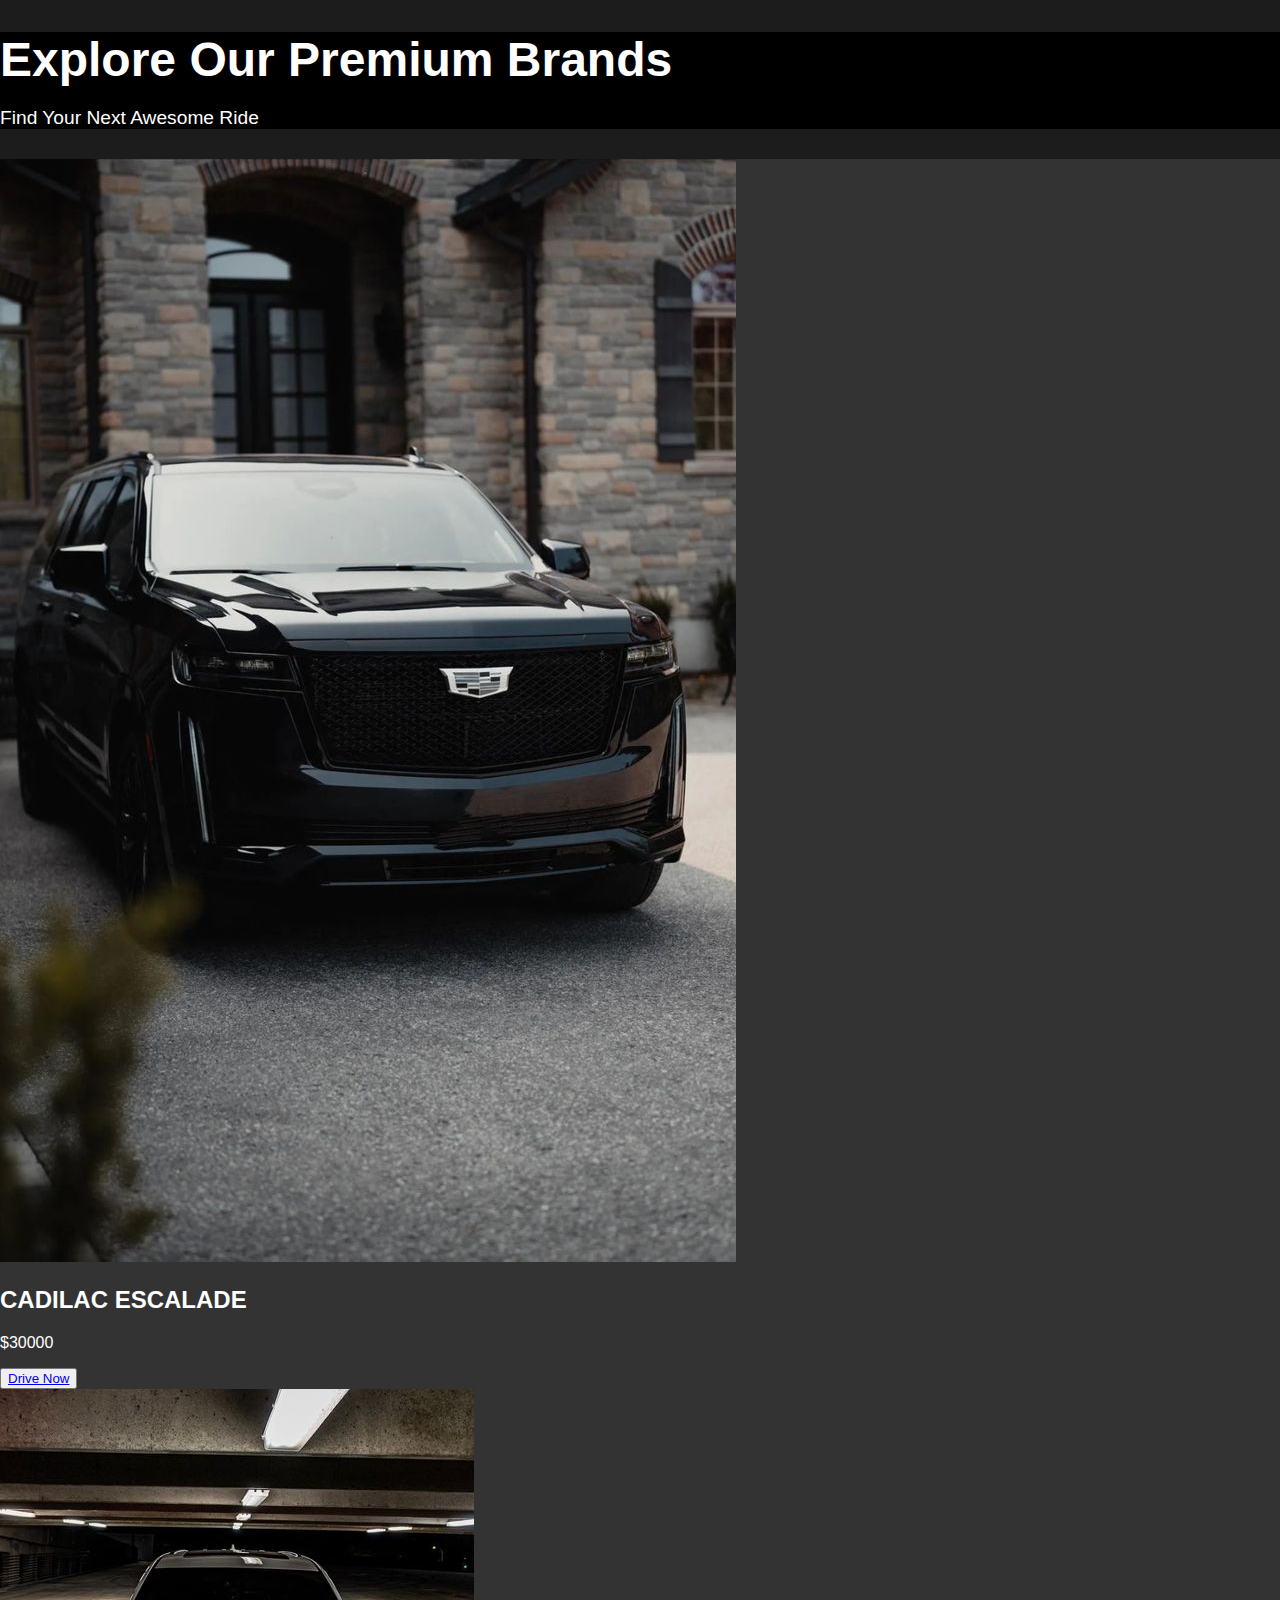
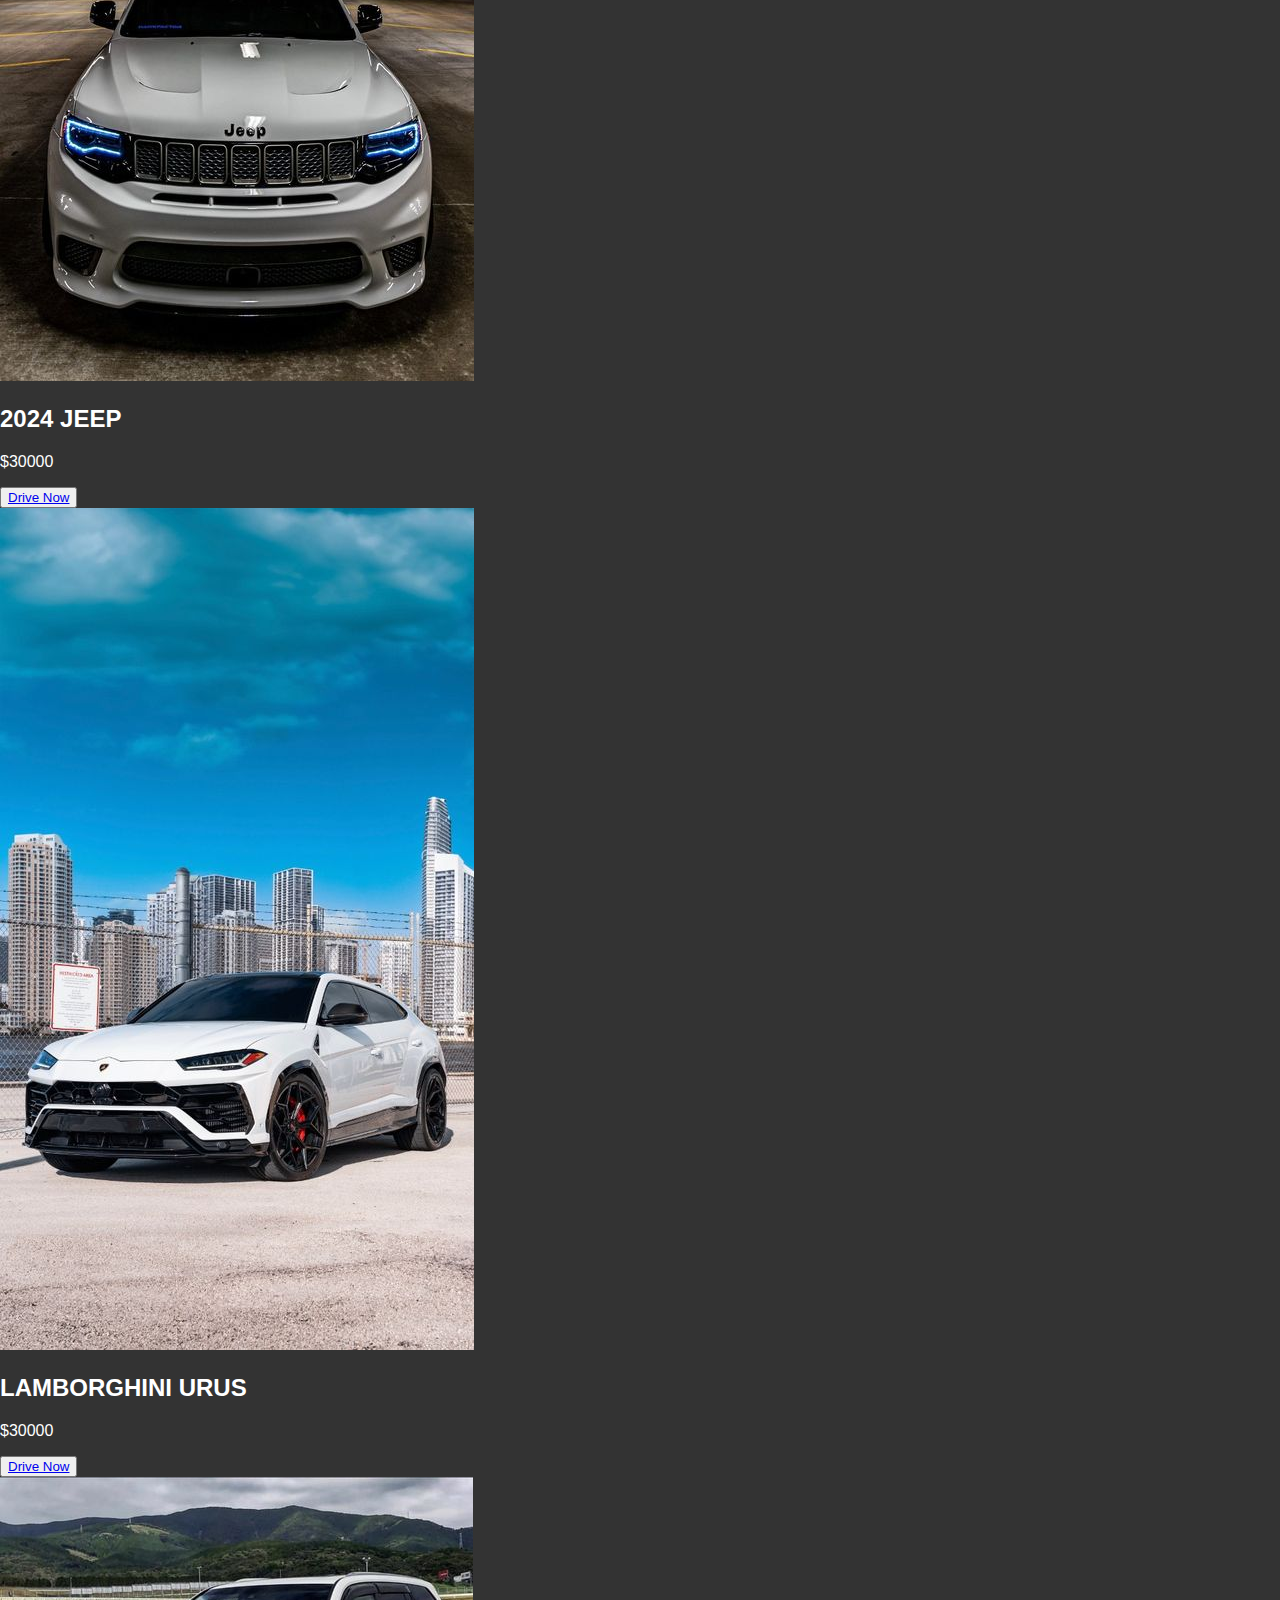
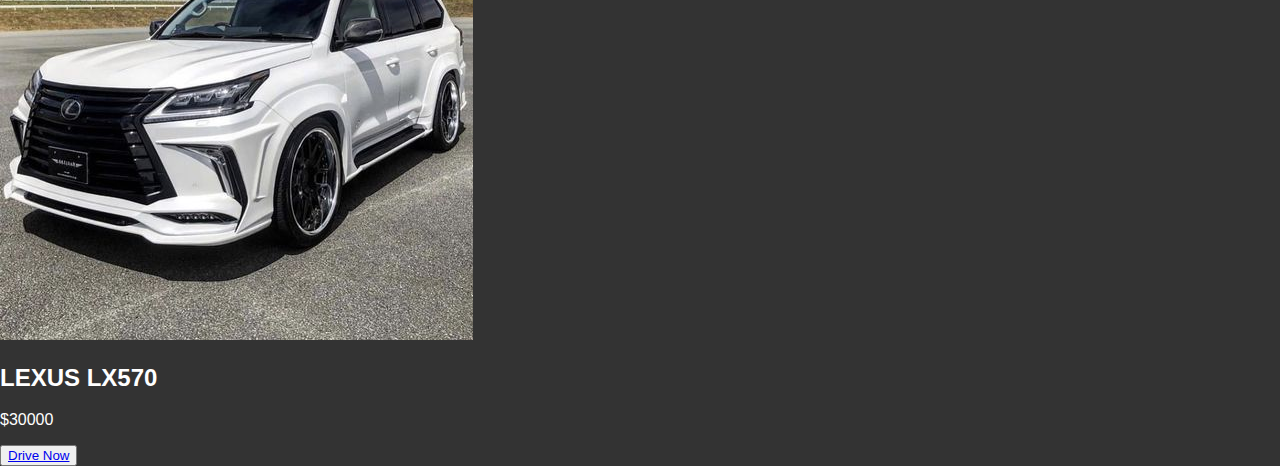
<file: Task 1/SUV.html>
<!DOCTYPE html>
<html lang="en">
<head>
    <meta charset="UTF-8">
    <meta name="viewport" content="width=device-width, initial-scale=1.0">
    <title>SUV</title>
    <link rel="stylesheet" href="contactusstyle.css">
</head>
<body>
    <main>
        <header class="about1">
            <h1>Explore Our Premium Brands</h1>
            <p>Find Your Next Awesome Ride</p>
        </header>
        <section class="ourfleet1">
            <div class="ourfleetKENYA">
                <img src="SUV1.jpeg" alt="CADILAC ESCALADE">
                <h2>CADILAC ESCALADE</h2>
                <p>$30000</p>
               <button><a href="contact.html">Drive Now</a></button>
            </div>
            <div class="ourfleetKENYA">
                <img src="SUV2.jpg" alt="CADILAC ESCALADE">
                <h2>2024 JEEP</h2>
                <p>$30000</p>
               <button><a href="contact.html">Drive Now</a></button>
            </div>
            <div class="ourfleetKENYA">
                <img src="SUV3.jpg" alt="CADILAC ESCALADE">
                <h2>LAMBORGHINI URUS</h2>
                <p>$30000</p>
               <button><a href="contact.html">Drive Now</a></button>
            </div>
            <div class="ourfleetKENYA">
                <img src="SUV4.jpg" alt="CADILAC ESCALADE">
                <h2>LEXUS LX570</h2>
                <p>$30000</p>
               <button><a href="contact.html">Drive Now</a></button>
            </div>
    
</body>
</html>
</file>
<file: Task 1/contactusstyle.css>
.cu2 {
    font-family: Arial, sans-serif;
    margin: 0;
    padding: 0;
}

.cu1 {
    background: #000;
    color: #fff;
    padding: 10px 20px;
    display: flex;
    justify-content: space-between;
    align-items: center;
}

header .contact-info p {
    margin: 0;
}

.ul1{
    list-style: none;
    padding: 0;
    margin: 0;
    display: flex;
}

.ul1 li {
    margin-left: 20px;
}

.ul1 li a {
    color: #fff;
    text-decoration: none;
}

.mainzz {
    padding: 20px;
    background-image: url(car\ showroom.jpeg);
    background-repeat: no-repeat;
    background-size:100%100%;
h1{
color: #000;
font-style: italic;
font-family: Cambria, Cochin, Georgia, Times, 'Times New Roman', serif;
}
h2{
    color: #000;
    font-style: italic;
    font-family: Cambria, Cochin, Georgia, Times, 'Times New Roman', serif;
}
h3{
    color: #000;
    font-style: italic;
    font-family: Verdana, Geneva, Tahoma, sans-serif; 
}

}

.contact-details {
    display: flex;
    justify-content: space-around;
    margin: 20px 0;
}

.contact-item {
    background: #fff;
    padding: 20px;
    border: 1px solid #ddd;
    width: 30%;
    box-shadow: 0 0 10px rgba(0, 0, 0, 0.1);
    p{
        color: #000;
    }
}



.formzz input, .formzz textarea, .formzz button {
    margin: 10px 0;
    padding: 10px;
    width: 100%;
    box-sizing: border-box;
}

.formzz button {
    background: #f00;
    color: #fff;
    border: none;
    cursor: pointer;
}

.app-promo {
    background: #fff;
    padding: 20px;
    text-align: center;
}

.app-buttons a {
    display: inline-block;
    margin: 10px;
    padding: 10px 20px;
    background: #000;
    color: #fff;
    text-decoration: none;
}

.footerzz {
    background: #000;
    color: #fff;
    padding: 20px;
    display: flex;
    justify-content: space-around;
}

.footerzz-content {
    display: flex;
    justify-content: space-around;
    width: 100%;
}

.footezz-section {
    width: 23%;
}

.footerzz-section h3 {
    margin-top: 0;
}

.footerzz-section ul {
    list-style: none;
    padding: 0;
}

.footerzz-section ul li {
    margin: 5px 0;
}

.footerzz-section ul li a {
    color: #fff;
    text-decoration: none;
}

.footerzz-section input {
    padding: 10px;
    width: 80%;
    box-sizing: border-box;
}

.footerzz-section button {
    padding: 10px;
    background: #f00;
    color: #fff;
    border: none;
    cursor: pointer;
}
.header{
    background-image: url(Beautiful\ Clouds.jpeg);
    background-repeat: repeat;
    background-size:100% 100%;
    font-size: xx-large;
    font-style: italic;
    text-align: center;
    color: #1c1c1c;
    padding-top: 30px;
    padding-bottom: 40px;
    
}
nav ul{
    display: flex;
    justify-content: space-between;
    list-style: none;
    font-weight: bold;
}

.div1{

background-image: url(background.jpeg); height: 50vh;
background-size:50%;
background-repeat:repeat;
background-attachment: fixed;

p{
    font-family: Georgia, 'Times New Roman', Times, serif;
    font-size: x-large;
    color: #1c1c1c;
    
}
h1{
   font-family: Cambria, Cochin, Georgia, Times, 'Times New Roman', serif;
   font-size: xx-large;
   color: #1c1c1c;
}


}
.div2{
    background-image: url(dodge.jpeg);
    background-repeat: no-repeat;
    text-align: center;
    background-size: 100%;
    padding-top: 5px;
    padding-bottom: 10px;
    p{
        font-size: large;
        font-style: italic;
        color: #1c1c1c;
    
    }
    h2{
        color: #1c1c1c;
    }
    li{
        color: #1c1c1c;
    }
}
.dr{
    display: grid;
    tab-size:50px ;
}
.drrr{
    display: flex; 
    justify-content: end;
    background-color:white;
    padding-top: 50px;
    padding-bottom: 50px;
}
body {
    font-family: Arial, sans-serif;
    color: white;
    background-color: #1c1c1c;
    margin: 0;
    padding: 0;
}

.a1 {
    text-align: center;
    padding: 50px 20px;
    background-color: #ddd;
    color: #fff;

}
.view button{
text-align: center;
color: aqua;
}

header h1 {
    font-size: 3em;
    margin-bottom: 20px;
}

header p {
    font-size: 1.2em;
    margin-bottom: 30px;
}

header button {
    padding: 10px 20px;
    font-size: 1em;
    background-color: #f39c12;
    border: none;
    color: white;
    cursor: pointer;
    border-radius: 5px;
    display: flex;
}

header nav ul {
    list-style-type: none;
    padding: 0;
    margin-top: 30px;
}

header nav ul li {
    display: inline;
    margin: 0 10px;
}

header nav ul li a {
    text-decoration: none;
    color: white;
    font-size: 1.1em;
}

.car-grid {
    display: flex;
    flex-wrap: wrap;
    justify-content: center;
    padding: 20px;
}

.car-card {
    background-color: #333;
    border-radius: 10px;
    margin: 20px;
    padding: 20px;
    text-align: center;
    width: 300px;
}

.car-card img {
    width: 100%;
    border-radius: 10px;
}

.car-card h2 {
    margin: 20px 0;
    font-size: 1.5em;
}

.car-card p {
    font-size: 1.2em;
    margin-bottom: 20px;
}

.car-card button {
    padding: 10px 20px;
    font-size: 1em;
    background-color: #e74c3c;
    border: none;
    color: white;
    cursor: pointer;
    border-radius: 5px;
}
.cu2 {
    font-family: Arial, sans-serif;
    margin: 0;
    padding: 0;
}

.cu1 {
    background: #000;
    color: #fff;
    padding: 10px 20px;
    display: flex;
    justify-content: space-between;
    align-items: center;
}

header .contact-info p {
    margin: 0;
}

.ul1{
    list-style: none;
    padding: 0;
    margin: 0;
    display: flex;
}

.ul1 li {
    margin-left: 20px;
}

.ul1 li a {
    color: #fff;
    text-decoration: none;
}


.formzz {
    background: #fff;
    padding: 20px;
    border: 1px solid #ddd;
    box-shadow: 0 0 10px rgba(0, 0, 0, 0.1);
    max-width: 600px;
    margin: 20px auto;
    display: flex;
    flex-direction: column;
}

.formzz input, .formzz textarea, .formzz button {
    margin: 10px 0;
    padding: 10px;
    width: 100%;
    box-sizing: border-box;
}

.formzz button {
    background: #f00;
    color: #fff;
    border: none;
    cursor: pointer;
}
body {
    font-family: Arial, sans-serif;
    color: white;
    background-color: #1c1c1c;
    margin: 0;
    padding: 0;
}

.a1 {
    text-align: center;
    padding: 50px 20px;
    background-color: #000;
    color: #fff;
}

header h1 {
    font-size: 3em;
    margin-bottom: 20px;
}

header p {
    font-size: 1.2em;
    margin-bottom: 30px;
}

header button {
    padding: 10px 20px;
    font-size: 1em;
    background-color: #f39c12;
    border: none;
    color: white;
    cursor: pointer;
    border-radius: 5px;
}

header nav ul {
    list-style-type: none;
    padding: 0;
    margin-top: 30px;
}

header nav ul li {
    display: inline;
    margin: 0 10px;
}

header nav ul li a {
    text-decoration: none;
    color: white;
    font-size: 1.1em;
}

.car-grid {
    display: flex;
    flex-wrap: wrap;
    justify-content: center;
    padding: 20px;
}

.car-card {
    background-color: #333;
    border-radius: 10px;
    margin: 20px;
    padding: 20px;
    text-align: center;
    width: 300px;
}

.car-card img {
    width: 100%;
    border-radius: 10px;
}

.car-card h2 {
    margin: 20px 0;
    font-size: 1.5em;
}

.car-card p {
    font-size: 1.2em;
    margin-bottom: 20px;
}

.car-card button {
    padding: 10px 20px;
    font-size: 1em;
    background-color: #e74c3c;
    border: none;
    color: white;
    cursor: pointer;
    border-radius: 5px;
}

.app-promo {
    background: #fff;
    padding: 20px;
    text-align: center;
}

.app-buttons a {
    display: inline-block;
    margin: 10px;
    padding: 10px 20px;
    background: #000;
    color: #fff;
    text-decoration: none;
}

.footerzz {
    background: #000;
    color: #fff;
    padding: 20px;
    display: flex;
    justify-content: space-around;
}

.footerzz-content {
    display: flex;
    justify-content: space-around;
    width: 100%;
}

.footezz-section {
    width: 23%;
}

.footerzz-section h3 {
    margin-top: 0;
}

.footerzz-section ul {
    list-style: none;
    padding: 0;
}

.footerzz-section ul li {
    margin: 5px 0;
}

.footerzz-section ul li a {
    color: #fff;
    text-decoration: none;
}

.footerzz-section input {
    padding: 10px;
    width: 80%;
    box-sizing: border-box;
}

.footerzz-section button {
    padding: 10px;
    background: #f00;
    color: #fff;
    border: none;
    cursor: pointer;
}
.header{
    background-image: url(Beautiful\ Clouds.jpeg);
    background-repeat: repeat;
    background-size:100% 100%;
    font-size: xx-large;
    font-style: italic;
    text-align: center;
    color: #1c1c1c;
    padding-top: 30px;
    padding-bottom: 40px;
    
}
nav ul{
    display: flex;
    justify-content: space-between;
    list-style: none;
    font-weight: bold;
}

.div1{

background-image: url(background.jpeg); height: 50vh;
background-size:50%;
background-repeat:repeat;
background-attachment: fixed;

p{
    font-family: Georgia, 'Times New Roman', Times, serif;
    font-size: x-large;
    color: #1c1c1c;
    
}
h1{
   font-family: Cambria, Cochin, Georgia, Times, 'Times New Roman', serif;
   font-size: xx-large;
   color: #1c1c1c;
}


}
.div2{
    background-image: url(dodge.jpeg);
    background-repeat: no-repeat;
    text-align: center;
    background-size: 100%;
    padding-top: 5px;
    padding-bottom: 10px;
    p{
        font-size: large;
        font-style: italic;
        color: #1c1c1c;
    
    }
    h2{
        color: #1c1c1c;
    }
    li{
        color: #1c1c1c;
    }
}
.dr{
    display: grid;
    tab-size:50px ;
}
.drrr{
    display: flex; 
    justify-content: end;
    background-color:white;
    padding-top: 50px;
    padding-bottom: 50px;
}
body {
    font-family: Arial, sans-serif;
    color: white;
    background-color: #1c1c1c;
    margin: 0;
    padding: 0;
}

.a1 {
    text-align: center;
    padding: 50px 20px;
    color: #fff;
}

header h1 {
    font-size: 3em;
    margin-bottom: 20px;
}

header p {
    font-size: 1.2em;
    margin-bottom: 30px;
}

header button {
    padding: 10px 20px;
    font-size: 1em;
    background-color: #f39c12;
    border: none;
    color: white;
    cursor: pointer;
    border-radius: 5px;
    display: flex;
}

header nav ul {
    list-style-type: none;
    padding: 0;
    margin-top: 30px;
}

header nav ul li {
    display: inline;
    margin: 0 10px;
}

header nav ul li a {
    text-decoration: none;
    color: white;
    font-size: 1.1em;
}

.car-grid {
    display: flex;
    flex-wrap: wrap;
    justify-content: center;
    padding: 20px;
}

.car-card {
    background-color: #333;
    border-radius: 10px;
    margin: 20px;
    padding: 20px;
    text-align: center;
    width: 300px;
}

.car-card img {
    width: 100%;
    border-radius: 10px;
}

.car-card h2 {
    margin: 20px 0;
    font-size: 1.5em;
}

.car-card p {
    font-size: 1.2em;
    margin-bottom: 20px;
}

.car-card button {
    padding: 10px 20px;
    font-size: 1em;
    background-color: #e74c3c;
    border: none;
    color: white;
    cursor: pointer;
    border-radius: 5px;
}
.cu2 {
    font-family: Arial, sans-serif;
    margin: 0;
    padding: 0;
}

.cu1 {
    background: #000;
    color: #fff;
    padding: 10px 20px;
    display: flex;
    justify-content: space-between;
    align-items: center;
}

header .contact-info p {
    margin: 0;
}

.ul1{
    list-style: none;
    padding: 0;
    margin: 0;
    display: flex;
}

.ul1 li {
    margin-left: 20px;
}

.ul1 li a {
    color: #fff;
    text-decoration: none;
}

.formzz {
    background: #fff;
    padding: 20px;
    border: 1px solid #ddd;
    box-shadow: 0 0 10px rgba(0, 0, 0, 0.1);
    max-width: 600px;
    margin: 20px auto;
    display: flex;
    flex-direction: column;
}

.formzz input, .formzz textarea, .formzz button {
    margin: 10px 0;
    padding: 10px;
    width: 100%;
    box-sizing: border-box;
}

.formzz button {
    background: #f00;
    color: #fff;
    border: none;
    cursor: pointer;
}

.app-promo {
    background: #fff;
    padding: 20px;
    text-align: center;
}

.app-buttons a {
    display: inline-block;
    margin: 10px;
    padding: 10px 20px;
    background: #000;
    color: #fff;
    text-decoration: none;
}

.footerzz {
    background: #000;
    color: #fff;
    padding: 20px;
    display: flex;
    justify-content: space-around;
}

.footerzz-content {
    display: flex;
    justify-content: space-around;
    width: 100%;
}

.footezz-section {
    width: 23%;
}

.footerzz-section h3 {
    margin-top: 0;
}

.footerzz-section ul {
    list-style: none;
    padding: 0;
}

.footerzz-section ul li {
    margin: 5px 0;
}

.footerzz-section ul li a {
    color: #fff;
    text-decoration: none;
}

.footerzz-section input {
    padding: 10px;
    width: 80%;
    box-sizing: border-box;
}

.footerzz-section button {
    padding: 10px;
    background: #f00;
    color: #fff;
    border: none;
    cursor: pointer;
}
.about1{
    background-color: #000;
}
.ourfleet1{
    background-color: #333;
  

}
</file>
<file: Task 1/style.css>
.header{
    background-image: url(Beautiful\ Clouds.jpeg);
    background-repeat: repeat;
    background-size:100% 100%;
    font-size: xx-large;
    font-style: italic;
    text-align: center;
    color: #1c1c1c;
    padding-top: 30px;
    padding-bottom: 40px;
    
}
nav ul{
    display: flex;
    justify-content: space-between;
    list-style: none;
    font-weight: bold;
}

.div1{

background-image: url(background.jpeg); height: 50vh;
background-size:50%;
background-repeat:repeat;
background-attachment: fixed;

p{
    font-family: Georgia, 'Times New Roman', Times, serif;
    font-size: x-large;
    color: #1c1c1c;
    
}
h1{
   font-family: Cambria, Cochin, Georgia, Times, 'Times New Roman', serif;
   font-size: xx-large;
   color: #1c1c1c;
}


}
.div2{
    background-image: url(dodge.jpeg);
    background-repeat: no-repeat;
    text-align: center;
    background-size: 100%;
    padding-top: 5px;
    padding-bottom: 10px;
    p{
        font-size: large;
        font-style: italic;
        color: #1c1c1c;
    
    }
    h2{
        color: #1c1c1c;
    }
    li{
        color: #1c1c1c;
    }
}
.dr{
    display: grid;
    tab-size:50px ;
}
.drrr{
    display: flex; 
    justify-content: end;
    background-color:white;
    padding-top: 50px;
    padding-bottom: 50px;
}
body {
    font-family: Arial, sans-serif;
    color: white;
    background-color: #1c1c1c;
    margin: 0;
    padding: 0;
}

.a1 {
    text-align: center;
    padding: 50px 20px;
    background-image: url(Adolf\ \ Logo.jpeg);
    background-repeat: no-repeat;
    background-size: 100% 100%;
    color: #fff;
}

header h1 {
    font-size: 3em;
    margin-bottom: 20px;
}

header p {
    font-size: 1.2em;
    margin-bottom: 30px;
}

header button {
    padding: 10px 20px;
    font-size: 1em;
    background-color: #f39c12;
    border: none;
    color: white;
    cursor: pointer;
    border-radius: 5px;
    display: flex;
}

header nav ul {
    list-style-type: none;
    padding: 0;
    margin-top: 30px;
}

header nav ul li {
    display: inline;
    margin: 0 10px;
}

header nav ul li a {
    text-decoration: none;
    color: white;
    font-size: 1.1em;
}

.car-grid {
    display: flex;
    flex-wrap: wrap;
    justify-content: center;
    padding: 20px;
}

.car-card {
    background-color: #333;
    border-radius: 10px;
    margin: 20px;
    padding: 20px;
    text-align: center;
    width: 300px;
}

.car-card img {
    width: 100%;
    border-radius: 10px;
}

.car-card h2 {
    margin: 20px 0;
    font-size: 1.5em;
}

.car-card p {
    font-size: 1.2em;
    margin-bottom: 20px;
}

.car-card button {
    padding: 10px 20px;
    font-size: 1em;
    background-color: #e74c3c;
    border: none;
    color: white;
    cursor: pointer;
    border-radius: 5px;
}
.cu2 {
    font-family: Arial, sans-serif;
    margin: 0;
    padding: 0;
}

.cu1 {
    background: #000;
    color: #fff;
    padding: 10px 20px;
    display: flex;
    justify-content: space-between;
    align-items: center;
}

header .contact-info p {
    margin: 0;
}

.ul1{
    list-style: none;
    padding: 0;
    margin: 0;
    display: flex;
}

.ul1 li {
    margin-left: 20px;
}

.ul1 li a {
    color: #fff;
    text-decoration: none;
}

.mainzz {
    padding: 20px;
    background-image: url(car\ showroom.jpeg);
    background-repeat: no-repeat;
    background-size:100%100%;
}

.contact-us {
    text-align: center;
    padding: 20px;
}

.contact-us h1, .contact-us h2 {
    margin: 10px 0;
}

.contact-details {
    display: flex;
    justify-content: space-around;
    margin: 20px 0;
}

.contact-item {
    background: #fff;
    padding: 20px;
    border: 1px solid #ddd;
    width: 30%;
    box-shadow: 0 0 10px rgba(0, 0, 0, 0.1);
}

.formzz {
    background: #fff;
    padding: 20px;
    border: 1px solid #ddd;
    box-shadow: 0 0 10px rgba(0, 0, 0, 0.1);
    max-width: 600px;
    margin: 20px auto;
    display: flex;
    flex-direction: column;
}

.formzz input, .formzz textarea, .formzz button {
    margin: 10px 0;
    padding: 10px;
    width: 100%;
    box-sizing: border-box;
}

.formzz button {
    background: #f00;
    color: #fff;
    border: none;
    cursor: pointer;
}

.app-promo {
    background: #fff;
    padding: 20px;
    text-align: center;
}

.app-buttons a {
    display: inline-block;
    margin: 10px;
    padding: 10px 20px;
    background: #000;
    color: #fff;
    text-decoration: none;
}

.footerzz {
    background: #000;
    color: #fff;
    padding: 20px;
    display: flex;
    justify-content: space-around;
}

.footerzz-content {
    display: flex;
    justify-content: space-around;
    width: 100%;
}

.footezz-section {
    width: 23%;
}

.footerzz-section h3 {
    margin-top: 0;
}

.footerzz-section ul {
    list-style: none;
    padding: 0;
}

.footerzz-section ul li {
    margin: 5px 0;
}

.footerzz-section ul li a {
    color: #fff;
    text-decoration: none;
}

.footerzz-section input {
    padding: 10px;
    width: 80%;
    box-sizing: border-box;
}

.footerzz-section button {
    padding: 10px;
    background: #f00;
    color: #fff;
    border: none;
    cursor: pointer;
}
</file>
